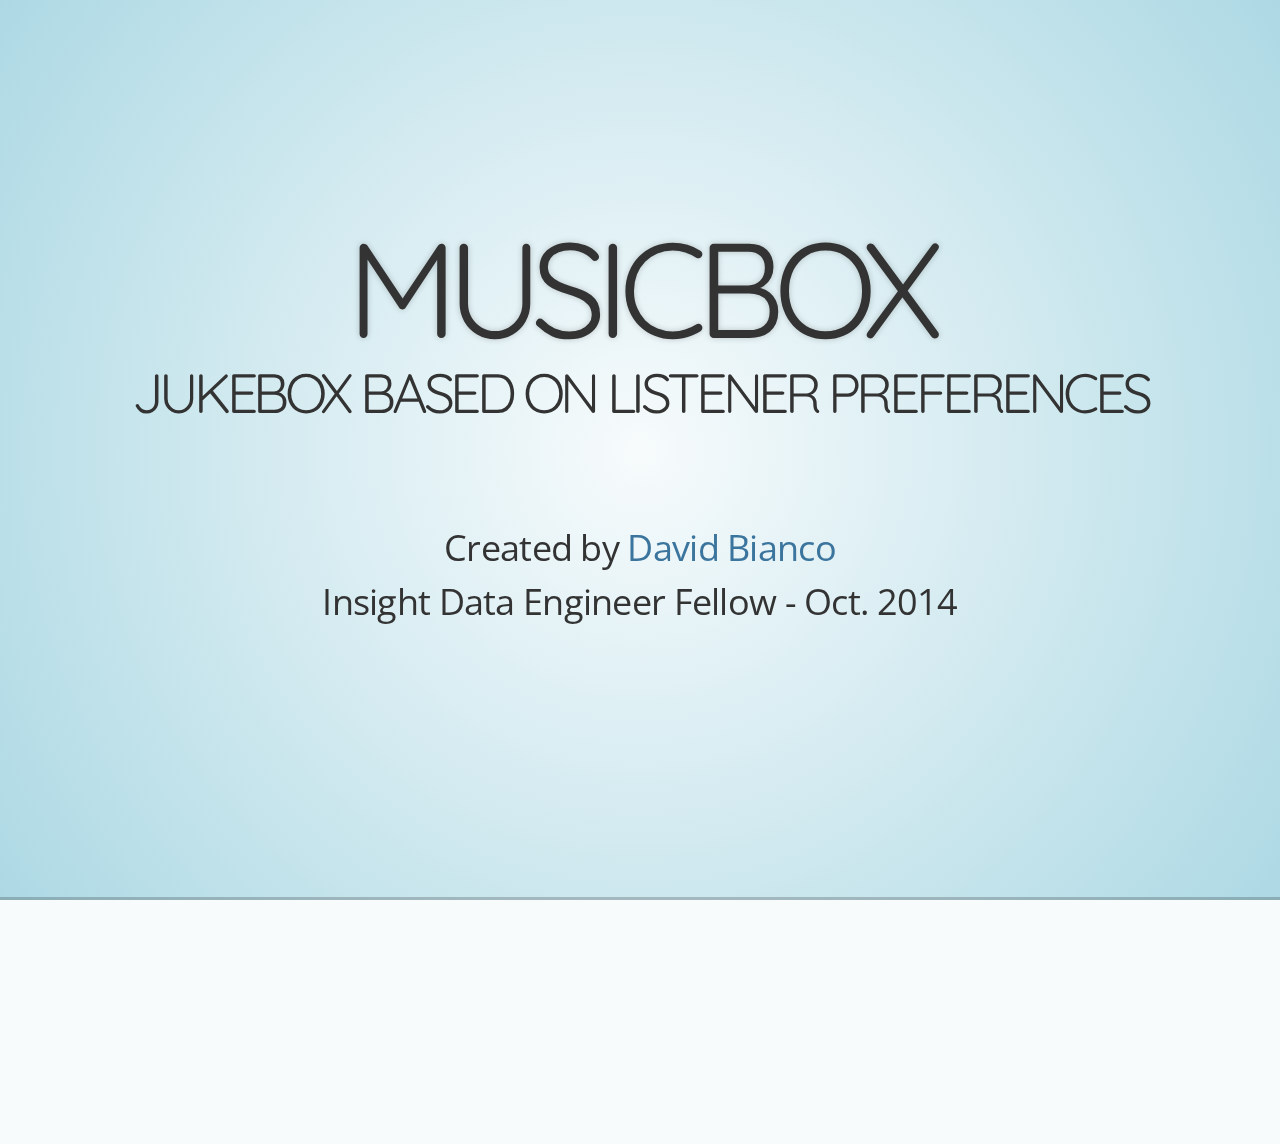
<file: WebServer/www/musicbox/slides/index.html>
<!doctype html>
<html lang="en">
	<head>
		<meta charset="utf-8">
		<title>MusicBox - Slides</title>
        <meta name="description" content="Presentation slides for MusicBox, my project at Insight Data Engineering">
		<meta name="author" content="David Bianco">
		<meta name="apple-mobile-web-app-capable" content="yes" />
		<meta name="apple-mobile-web-app-status-bar-style" content="black-translucent" />
		<meta name="viewport" content="width=device-width, initial-scale=1.0, maximum-scale=1.0, user-scalable=no">
		<link rel="stylesheet" href="css/reveal.css">
		<link rel="stylesheet" href="css/theme/default.css" id="theme">

		<!-- For syntax highlighting -->
		<link rel="stylesheet" href="lib/css/zenburn.css">

		<!-- If the query includes 'print-pdf', include the PDF print sheet -->
		<script>
			if( window.location.search.match( /print-pdf/gi ) ) {
				var link = document.createElement( 'link' );
				link.rel = 'stylesheet';
				link.type = 'text/css';
				link.href = 'css/print/pdf.css';
				document.getElementsByTagName( 'head' )[0].appendChild( link );
			}
		</script>

		<link rel="stylesheet" href="css/dbianco.css">

		<!--[if lt IE 9]>
		<script src="lib/js/html5shiv.js"></script>
		<![endif]-->
	</head>
	<body>
		<div class="reveal">
			<!-- Any section element inside of this container is displayed as a slide -->
			<div class="slides">

				<section id="title-slide">
					<h1>MusicBox</h1>
					<h3>Jukebox based on listener preferences</h3>
                    <br/><br/>
					<p> Created by <a href="http://davidbianco.net/about-me">David Bianco</a> </p>
                    <p> Insight Data Engineer Fellow - Oct. 2014</p>
				</section>

				<section id="concept">
                <h2>Challenge</h2>
                <p>Build an event log reporting tool at scale for hundreds of concurrent events for a music recommendation webapp</p>
                    <br/>
                    <br/>
                    <p>
                    <em>Query:</em>  Number of Plays, Number of Thumbs Up, Number of Thumbs Down, Number of Skips 
                    per Artist/Album over a specifed timeframe.  
                    </p>
                    <br/>
                    <br/>
                    <p>
                    <em>Timeframes:</em> Total, Yesterday, This Week, Last Week, 
                    This Month, Last Month, Last 12 Months, This Year
                    </p>
                    <p><a href="http://insight.davidbianco.net:8008/" target="_blank">Reports Demo</a></p>
				</section>

                <section id="demo" data-background="img/demo.jpg"></section> 

        <section id="data">
            <h2>Data</h2>
            <ul>
                <li><strong>Million Song Dataset</strong></li>
                <ul style="list-style-type:none"><li>1000000 rows, 280 GB, 20 attributes</li></ul>
                <li><strong>Existing Users</strong><small>*</small></li>
                <ul style="list-style-type:none"><li>10000 rows, {id,gender,zipcode,name,email}</li></ul>
                <li><strong>Archive Event Log</strong><small>*</small></li>
                <ul style="list-style-type:none"><li>85000 rows, 2-year event history for top 100 songs/artists</li></ul>
                <li><strong>Event Stream</strong><small>*</small>: login, search, play, thumbs up/dn, skip</li>
                <ul style="list-style-type:none"><li>scalable between num of users and num events per user</li></ul>
            </ul>
            <br/> <br/><medium><em><small>*</small>simulated</em></medium><br/> <br/> 
            <p>Medium volume, High velocity, Low variety</p>
            <!--
            <p style="text-align: left;"> Volume:&nbsp;&nbsp;&nbsp; ~400 GB </p>
            <p style="text-align: left;"> Velocity:&nbsp;&nbsp;&nbsp; Scale test: 1-1000 events/min </p>
            <p style="text-align: left;"> Variety:&nbsp; Potential to include external API (Songkick, 7digital) </p>
            -->
        </section>


        <section id="data-pipeline" data-background="img/insight_data_pipeline.png">
        </section>

        <section id="data-pipeline" data-background="img/insight_data_pipeline.png">
            <img src="img/ui.jpg"/>
        </section>

        <section id="data-produce" data-background="img/insight_data_pipeline.png">
            <pre><code data-trim>
@app.route("/event", methods=['POST','GET'])
def event():
    message = {'status': 'OK'}
    if request.method == 'POST':
        if 'userid' in session:
            uid = session['userid']
        else:
            uid = "guest"

        message['userid'] = uid

        message['event'] = request.form['event']
        message['songid'] = request.form['songid']
        message['seconds_at_click'] = request.form['clicktime']

        message['ip4'] = request.remote_addr
        message['timestamp'] = strftime("%Y-%m-%d %H:%M:%S", gmtime())

    event_json = json.dumps(message)
    producer.send_messages(kafka_topic, event_json)

    #return jsonify(event_message=event_json)
    return jsonify(**message)
            </code></pre>
        </section>

        <section id="data-json" data-background="img/insight_data_pipeline.png">
            <pre><code data-trim width="100%">
{
  "event": "tup",
  "ip4": "24.5.80.57",
  "seconds_at_click": "70.723921",
  "songid": "TR89384997KKJF8399KF",
  "status": "OK",
  "timestamp": "2014-10-14 06:05:51",
  "userid": "Guest_24.5.80.57"
}
            </code></pre>
        </section>

        <section id="data-collect" data-background="img/insight_data_pipeline.png">
            <pre><code data-trim>
####### ROW_KEY                    SONG_ID           DATE      PL  UP  DN  SK 
TREAYDQ128F147CC6C_20140510     TREAYDQ128F147CC6C 20140510    76  55  4   3
TREAYDQ128F147CC6C_20140511     TREAYDQ128F147CC6C 20140511    78  33  41  3
TREAYDQ128F147CC6C_20140512     TREAYDQ128F147CC6C 20140512    90  29  48  5
TREAYDQ128F147CC6C_20140513     TREAYDQ128F147CC6C 20140513    111 67  2   15
TREAYDQ128F147CC6C_20140514     TREAYDQ128F147CC6C 20140514    66  45  15  3
            </code></pre>
        </section>

        <section id="data-pipeline" data-background="img/insight_data_pipeline.png">
        </section>

        <section id="future">
            <h2>Future Plans</h2>
            <ul>
                <li>Optimizations</li>
                <ul>
                    <li>Clean, capitalized search-specific field</li>
                </ul>
                <li>Pipeline</li>
                <ul>
                    <li>Increase scale (number of users and events) until system breaks</li>
                    <li>Find and remove bottlenecks</li>
                </ul>
                <li>Increase Data Users</li>
                <ul>
                    <li>Marketers want to know who listens to what when and where</li>
                    <li>Listeners want a customized offline music discovery profile</li>
                </ul>
                <li>Interface</li>
                <ul>
                    <li>Incorporate Songkick API to list nearby concert dates</li>
                    <li>Incorporate 7digital API to stream 30-second sample clips</li>
                </ul>
            </ul>
        </section>

        <!-- <section id="about-me2" data-background="img/about-me-ss.jpg"> </section> -->

        <section id="about-me">
            <h2>David Bianco</h2>
            <div id="aboutme-topleft">
                <p><em>Work</em></p>
                <ul>
                    <li>GIS Consultant - Booz Allen Hamilton</li>
                    <li>Data Engineer/ETL - Esri</li>
                </ul>
                <br/>
                <br/>
                <p><em>Play</em></p>
                <ul>
                    <li>Avid cyclist - raced with PAA Cycling</li>
                    <li>Internet Radio DJ - BFF.fm</li>
                </ul>
            </div>
            <br />
            <div id="aboutme-topright">
                <img src="img/me-160x160.jpg" alt="my photo">
            </div>
            <p><a href="http://davidbianco.net/about-me">http://davidbianco.net/about-me</a></p>
        </section>

			</div>
		</div>

		<script src="lib/js/head.min.js"></script>
		<script src="js/reveal.min.js"></script>

		<script>
			// Full list of configuration options available here:
			// https://github.com/hakimel/reveal.js#configuration
			Reveal.initialize({
        controls: false,
				progress: true,
				history: false,
				center: true,

				theme: Reveal.getQueryHash().theme || 'sky', // available themes are in /css/theme
				transition: Reveal.getQueryHash().transition || 'fade', // default/cube/page/concave/zoom/linear/fade/none

				// Parallax scrolling
				// parallaxBackgroundImage: 'https://s3.amazonaws.com/hakim-static/reveal-js/reveal-parallax-1.jpg',
                // parallaxBackgroundSize: '2100px 900px',

                // The "normal" size of the presentation, aspect ratio will be preserved
                // when the presentation is scaled to fit different resolutions. Can be
                // specified using percentage units.
                width: 1200, //960,
                height: 700,

                // Factor of the display size that should remain empty around the content
                margin: 0.1,

                // Bounds for smallest/largest possible scale to apply to content
                minScale: 0.2,
                maxScale: 1.0,

        // Optional libraries used to extend on reveal.js
            dependencies: [
					{ src: 'lib/js/classList.js', condition: function() { return !document.body.classList; } },
					{ src: 'plugin/markdown/marked.js', condition: function() { return !!document.querySelector( '[data-markdown]' ); } },
					{ src: 'plugin/markdown/markdown.js', condition: function() { return !!document.querySelector( '[data-markdown]' ); } },
					{ src: 'plugin/highlight/highlight.js', async: true, callback: function() { hljs.initHighlightingOnLoad(); } },
					{ src: 'plugin/zoom-js/zoom.js', async: true, condition: function() { return !!document.body.classList; } },
					{ src: 'plugin/notes/notes.js', async: true, condition: function() { return !!document.body.classList; } }
				]
			});
		</script>
	</body>
</html>
</file>
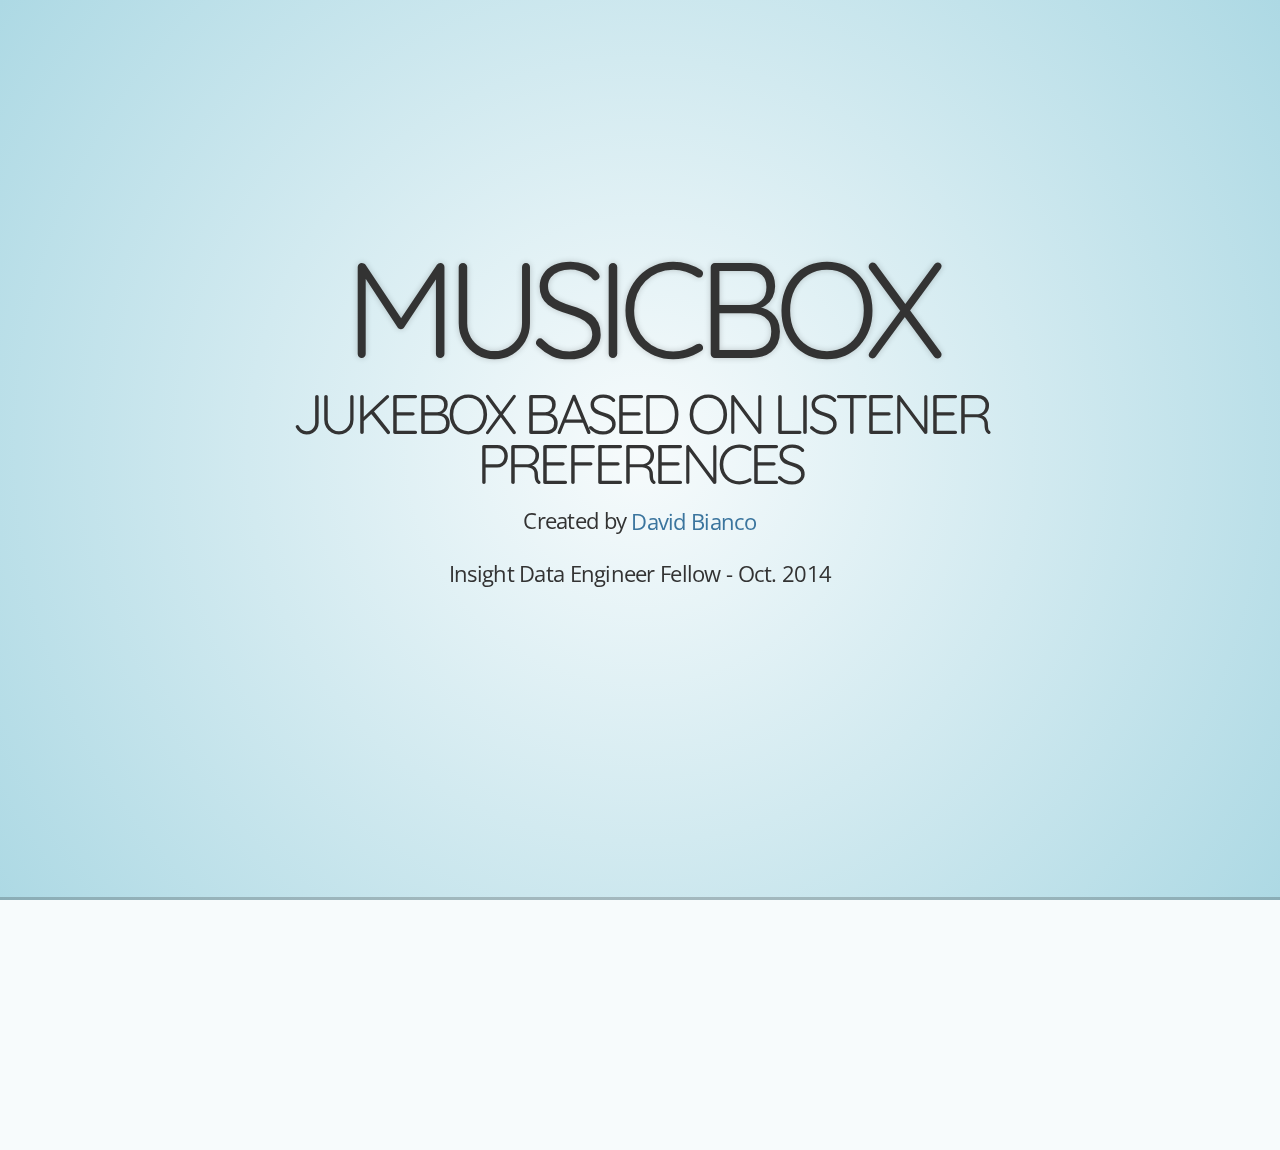
<file: WebServer/www/musicbox/slides/index.old.html>
<!doctype html>
<html lang="en">
	<head>
		<meta charset="utf-8">
		<title>MusicBox - Slides</title>
        <meta name="description" content="Presentation slides for MusicBox, my project at Insight Data Engineering">
		<meta name="author" content="David Bianco">
		<meta name="apple-mobile-web-app-capable" content="yes" />
		<meta name="apple-mobile-web-app-status-bar-style" content="black-translucent" />
		<meta name="viewport" content="width=device-width, initial-scale=1.0, maximum-scale=1.0, user-scalable=no">
		<link rel="stylesheet" href="css/reveal.css">
		<link rel="stylesheet" href="css/theme/default.css" id="theme">

		<!-- For syntax highlighting -->
		<link rel="stylesheet" href="lib/css/zenburn.css">

		<!-- If the query includes 'print-pdf', include the PDF print sheet -->
		<script>
			if( window.location.search.match( /print-pdf/gi ) ) {
				var link = document.createElement( 'link' );
				link.rel = 'stylesheet';
				link.type = 'text/css';
				link.href = 'css/print/pdf.css';
				document.getElementsByTagName( 'head' )[0].appendChild( link );
			}
		</script>

		<link rel="stylesheet" href="css/dbianco.css">

		<!--[if lt IE 9]>
		<script src="lib/js/html5shiv.js"></script>
		<![endif]-->
	</head>
	<body>
		<div class="reveal">
			<!-- Any section element inside of this container is displayed as a slide -->
			<div class="slides">

				<section id="title-slide">
					<h1>MusicBox</h1>
					<h3>Jukebox based on listener preferences</h3>
					<p> <small>Created by <a href="http://davidbianco.net/about-me">David Bianco</a> </small></p>
                    <p> <small>Insight Data Engineer Fellow - Oct. 2014</small> </p>
				</section>

				<section>
					<h2>Heads Up</h2>
					<p>
						reveal.js is a framework for easily creating beautiful presentations using HTML. You'll need a browser with
						support for CSS 3D transforms to see it in its full glory.
					</p>

					<aside class="notes">
						Oh hey, these are some notes. They'll be hidden in your presentation, but you can see them if you open the speaker notes window (hit 's' on your keyboard).
					</aside>
				</section>

        <section id="data">
            <h2>Data</h2>
            <ul>
                <li>Million Song Dataset</li>
                <li>Existing Users</li>
                <li>Archive Event Log</li>
                <li>Event Stream: login, search, play, thumbs up/dn, skip</li>
            </ul>
            <br/> <br/> <br/> <br/>
            <p style="text-align: left;"> Volume:&nbsp;&nbsp;&nbsp; TBD. ~400 GB </p>
            <p style="text-align: left;"> Velocity:&nbsp;&nbsp;&nbsp; Scale test: 1-1000 events/min </p>
            <p style="text-align: left;"> Variety:&nbsp;&nbsp; Potential to inlcude external API (Songkick, 7digital) </p>
        </section>

        <section id="data-pipeline">
        <h2>Data Pipeline</h2>
            <img src="data-pipeline-2509.jpg" alt="Data-Pipeline">
        </section>

                <section id="demo">
                    <h2>Demo</h2>
                    <p><a href="http://insight.davidbianco.net/" target="_blank">UI Demo</a></p>
                    <p><a href="http://insight.davidbianco.net:8008/" target="_blank">Reports Demo</a></p>
                </section>

                <section id="about-me">
                    <h2>About Me</h2>
                    <div id="aboutme-topleft">
                        <ul>
                            <li>GIS Consultant - Booz Allen Hamilton</li>
                            <li>Avid cyclist - raced with PAA Cycling</li>
                            <li>Internet Radio DJ - BFF.fm</li>
                        </ul>
                    </div>
                    <div id="aboutme-topright">
                        <img src="me-160x160.jpg" alt="my photo">
                    </div>
                    <p><a href="http://davidbianco.net/about-me">http://davidbianco.net/about-me</a></p>
                </section>

				<section>
					<h2>Pretty Code</h2>
					<pre><code data-trim contenteditable>
from flask import Flask, render_template, url_for, redirect, request, flash, session, jsonify
import happybase
import json


DEBUG = True
SECRET_KEY = 'fjl34f4984fkl43#(p'
SERVER_NAME = 'example.org'

app = Flask(__name__)

#from models import db
#db.init_app(app)

#from flask_mail import Mail
#mail = Mail(app)

#if not app.debug:
    #import logging
    #from logging.handlers import SMTPHandler
    #'Wedding Website ERROR',
    #mail_handler.setLevel(logging.WARNING)
    ##app.logger.addHandler(mail_handler)

					</code></pre>
					<p>Courtesy of <a href="http://softwaremaniacs.org/soft/highlight/en/description/">highlight.js</a>.</p>
				</section>
                <section>
                <p>This is <pre><code>inline code</code></pre></p>
                <pre><code data-trim>
This is
not inline
code but it does 
have data-trim
                </code></pre>
                <pre><code contenteditable>
This code
should be editable
but without data-trim
                </code></pre>
                <pre><code data-trim contenteditable>
Will this give me 
the black box
I desire?
It has data-trim and editable
                </code></pre>
                </section>

				<section>
					<h2>Export to PDF</h2>
					<p>Presentations can be <a href="https://github.com/hakimel/reveal.js#pdf-export">exported to PDF</a>, below is an example that's been uploaded to SlideShare.</p>
					<iframe id="slideshare" src="http://www.slideshare.net/slideshow/embed_code/13872948" width="455" height="356" style="margin:0;overflow:hidden;border:1px solid #CCC;border-width:1px 1px 0;margin-bottom:5px" allowfullscreen> </iframe>
					<script>
						document.getElementById('slideshare').attributeName = 'allowfullscreen';
					</script>
				</section>

			</div>
		</div>

		<script src="lib/js/head.min.js"></script>
		<script src="js/reveal.min.js"></script>

		<script>
			// Full list of configuration options available here:
			// https://github.com/hakimel/reveal.js#configuration
			Reveal.initialize({
                controls: false,
				progress: true,
				history: false,
				center: true,

				theme: Reveal.getQueryHash().theme || 'sky', // available themes are in /css/theme
				transition: Reveal.getQueryHash().transition || 'fade', // default/cube/page/concave/zoom/linear/fade/none

				// Parallax scrolling
				// parallaxBackgroundImage: 'https://s3.amazonaws.com/hakim-static/reveal-js/reveal-parallax-1.jpg',
				// parallaxBackgroundSize: '2100px 900px',

				// Optional libraries used to extend on reveal.js
				dependencies: [
					{ src: 'lib/js/classList.js', condition: function() { return !document.body.classList; } },
					{ src: 'plugin/markdown/marked.js', condition: function() { return !!document.querySelector( '[data-markdown]' ); } },
					{ src: 'plugin/markdown/markdown.js', condition: function() { return !!document.querySelector( '[data-markdown]' ); } },
					{ src: 'plugin/highlight/highlight.js', async: true, callback: function() { hljs.initHighlightingOnLoad(); } },
					{ src: 'plugin/zoom-js/zoom.js', async: true, condition: function() { return !!document.body.classList; } },
					{ src: 'plugin/notes/notes.js', async: true, condition: function() { return !!document.body.classList; } }
				]
			});
		</script>
	</body>
</html>
</file>
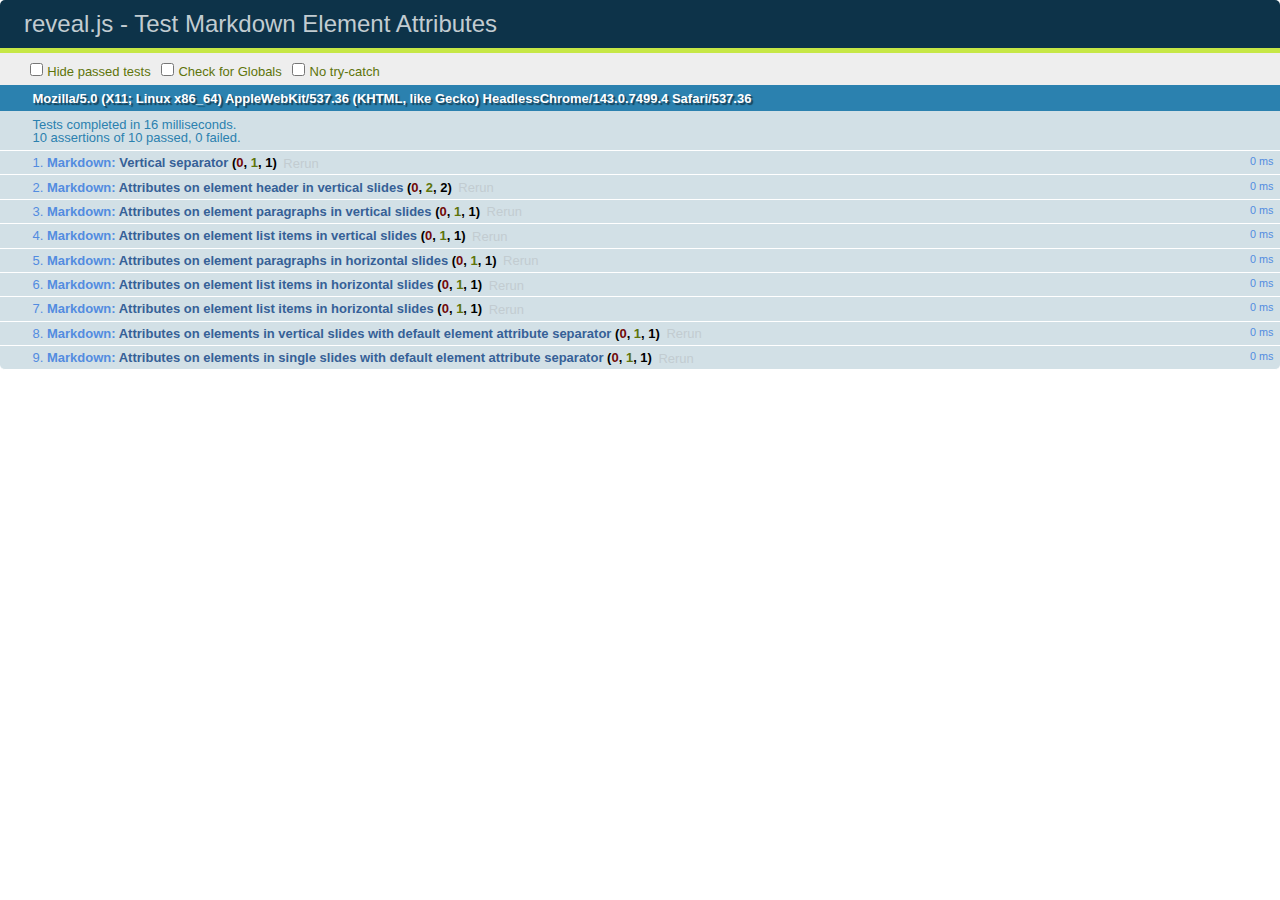
<file: WebServer/www/musicbox/slides/test/test-markdown-element-attributes.html>
<!doctype html>
<html lang="en">

	<head>
		<meta charset="utf-8">

		<title>reveal.js - Test Markdown Element Attributes</title>

		<link rel="stylesheet" href="../css/reveal.min.css">
		<link rel="stylesheet" href="qunit-1.12.0.css">
	</head>

	<body style="overflow: auto;">

		<div id="qunit"></div>
		<div id="qunit-fixture"></div>

		<div class="reveal" style="display: none;">

			<div class="slides">

				<!-- <section data-markdown="example.md" data-separator="^\n\n\n" data-vertical="^\n\n"></section> -->

				<!-- Slides are separated by newline + three dashes + newline, vertical slides identical but two dashes -->
				<section data-markdown data-separator="^\n---\n$" data-vertical="^\n--\n$" data-element-attributes="{_\s*?([^}]+?)}">>
					<script type="text/template">
						## Slide 1.1
						<!-- {_class="fragment fade-out" data-fragment-index="1"} -->

						--

						## Slide 1.2
						<!-- {_class="fragment shrink"} -->

						Paragraph 1
						<!-- {_class="fragment grow"} -->

						Paragraph 2
						<!-- {_class="fragment grow"} -->

						- list item 1 <!-- {_class="fragment roll-in"} -->
						- list item 2 <!-- {_class="fragment roll-in"} -->
						- list item 3 <!-- {_class="fragment roll-in"} -->


						---

						## Slide 2


						Paragraph 1.2  
						multi-line <!-- {_class="fragment highlight-red"} -->

						Paragraph 2.2 <!-- {_class="fragment highlight-red"} -->

						Paragraph 2.3 <!-- {_class="fragment highlight-red"} -->

						Paragraph 2.4 <!-- {_class="fragment highlight-red"} -->

						- list item 1 <!-- {_class="fragment highlight-green"} -->
						- list item 2<!-- {_class="fragment highlight-green"} -->
						- list item 3<!-- {_class="fragment highlight-green"} -->
						- list item 4
						<!-- {_class="fragment highlight-green"} -->
						- list item 5<!-- {_class="fragment highlight-green"} -->

						Test

						![Example Picture](examples/assets/image2.png)
						<!-- {_class="reveal stretch"} -->

					</script>
				</section>



				<section 	data-markdown data-separator="^\n\n\n"
									data-vertical="^\n\n"
									data-notes="^Note:"
									data-charset="utf-8">
					<script type="text/template">
						# Test attributes in Markdown with default separator
						## Slide 1 Def <!-- .element: class="fragment highlight-red" data-fragment-index="1" -->


						## Slide 2 Def
						<!-- .element: class="fragment highlight-red" -->

					</script>
				</section>

				<section data-markdown>
				  <script type="text/template">
					## Hello world
					A paragraph
					<!-- .element: class="fragment highlight-blue" -->
				  </script>
				</section>

				<section data-markdown>
				  <script type="text/template">
					## Hello world

					Multiple  
					Line
					<!-- .element: class="fragment highlight-blue" -->
				  </script>
				</section>

				<section data-markdown>
				  <script type="text/template">
					## Hello world

					Test<!-- .element: class="fragment highlight-blue" -->

					More Test
				  </script>
				</section>


			</div>

		</div>

		<script src="../lib/js/head.min.js"></script>
		<script src="../js/reveal.min.js"></script>
		<script src="../plugin/markdown/marked.js"></script>
		<script src="../plugin/markdown/markdown.js"></script>
		<script src="qunit-1.12.0.js"></script>

		<script src="test-markdown-element-attributes.js"></script>

	</body>
</html>
</file>
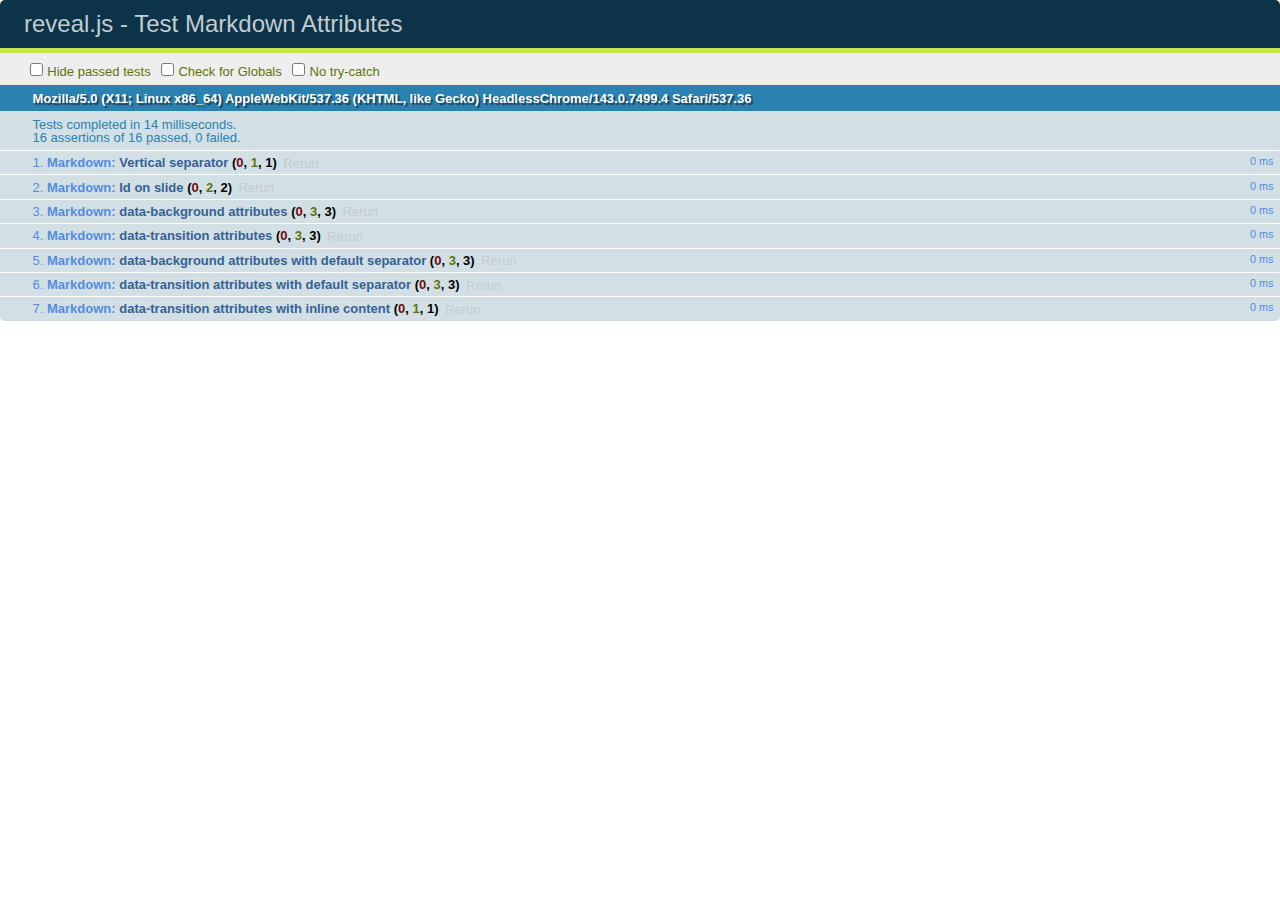
<file: WebServer/www/musicbox/slides/test/test-markdown-slide-attributes.html>
<!doctype html>
<html lang="en">

	<head>
		<meta charset="utf-8">

		<title>reveal.js - Test Markdown Attributes</title>

		<link rel="stylesheet" href="../css/reveal.min.css">
		<link rel="stylesheet" href="qunit-1.12.0.css">
	</head>

	<body style="overflow: auto;">

		<div id="qunit"></div>
		<div id="qunit-fixture"></div>

		<div class="reveal" style="display: none;">

			<div class="slides">

				<!-- <section data-markdown="example.md" data-separator="^\n\n\n" data-vertical="^\n\n"></section> -->

				<!-- Slides are separated by three lines, vertical slides by two lines, attributes are one any line starting with (spaces and) two dashes -->
				<section 	data-markdown data-separator="^\n\n\n"
									data-vertical="^\n\n"
									data-notes="^Note:"
									data-attributes="--\s(.*?)$"
									data-charset="utf-8">
					<script type="text/template">
						# Test attributes in Markdown
						## Slide 1



						## Slide 2
						<!-- -- id="slide2" data-transition="zoom" data-background="#A0C66B" -->


						## Slide 2.1
						<!-- -- data-background="#ff0000" data-transition="fade" -->


						## Slide 2.2
						[Link to Slide2](#/slide2)



						## Slide 3
						<!-- -- data-transition="zoom" data-background="#C6916B" -->



						## Slide 4
					</script>
				</section>

				<section 	data-markdown data-separator="^\n\n\n"
									data-vertical="^\n\n"
									data-notes="^Note:"
									data-charset="utf-8">
					<script type="text/template">
						# Test attributes in Markdown with default separator
						## Slide 1 Def



						## Slide 2 Def
						<!-- .slide: id="slide2def" data-transition="concave" data-background="#A7C66B" -->


						## Slide 2.1 Def
						<!-- .slide: data-background="#f70000" data-transition="page" -->


						## Slide 2.2 Def
						[Link to Slide2](#/slide2def)



						## Slide 3 Def
						<!-- .slide: data-transition="concave" data-background="#C7916B" -->



						## Slide 4
					</script>
				</section>

				<section data-markdown>
					<script type="text/template">
						<!-- .slide: data-background="#ff0000" -->
						## Hello world
					</script>
				</section>

				<section data-markdown>
					<script type="text/template">
						## Hello world
						<!-- .slide: data-background="#ff0000" -->
					</script>
				</section>

				<section data-markdown>
					<script type="text/template">
						## Hello world

						Test
						<!-- .slide: data-background="#ff0000" -->

						More Test
					</script>
				</section>

			</div>

		</div>

		<script src="../lib/js/head.min.js"></script>
		<script src="../js/reveal.min.js"></script>
		<script src="../plugin/markdown/marked.js"></script>
		<script src="../plugin/markdown/markdown.js"></script>
		<script src="qunit-1.12.0.js"></script>

		<script src="test-markdown-slide-attributes.js"></script>

	</body>
</html>
</file>
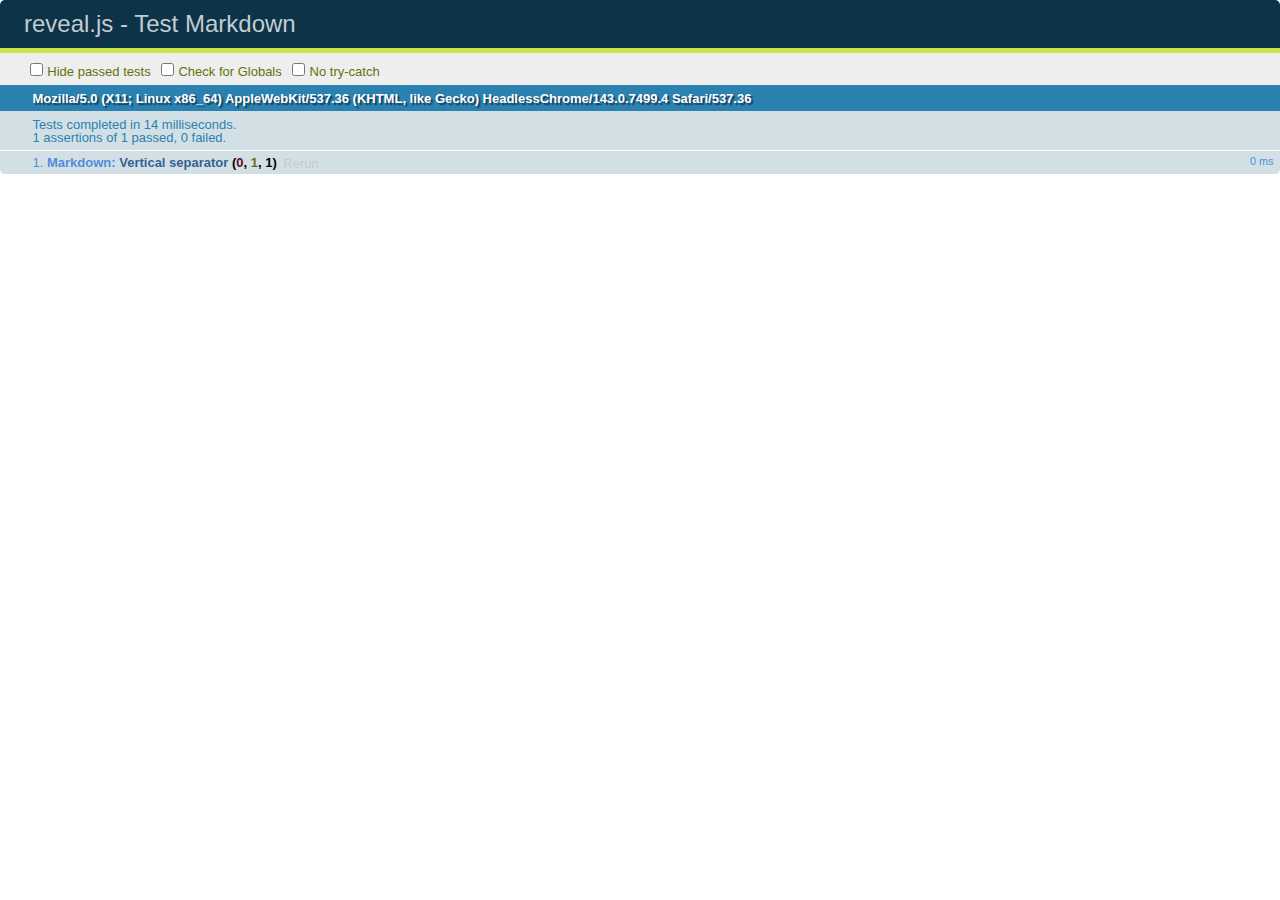
<file: WebServer/www/musicbox/slides/test/test-markdown.html>
<!doctype html>
<html lang="en">

	<head>
		<meta charset="utf-8">

		<title>reveal.js - Test Markdown</title>

		<link rel="stylesheet" href="../css/reveal.min.css">
		<link rel="stylesheet" href="qunit-1.12.0.css">
	</head>

	<body style="overflow: auto;">

		<div id="qunit"></div>
  		<div id="qunit-fixture"></div>

		<div class="reveal" style="display: none;">

			<div class="slides">

				<!-- <section data-markdown="example.md" data-separator="^\n\n\n" data-vertical="^\n\n"></section> -->

				<!-- Slides are separated by newline + three dashes + newline, vertical slides identical but two dashes -->
				<section data-markdown data-separator="^\n---\n$" data-vertical="^\n--\n$">
					<script type="text/template">
						## Slide 1.1

						--

						## Slide 1.2

						---

						## Slide 2
					</script>
				</section>

			</div>

		</div>

		<script src="../lib/js/head.min.js"></script>
		<script src="../js/reveal.min.js"></script>
		<script src="../plugin/markdown/marked.js"></script>
		<script src="../plugin/markdown/markdown.js"></script>
		<script src="qunit-1.12.0.js"></script>

		<script src="test-markdown.js"></script>

	</body>
</html>
</file>
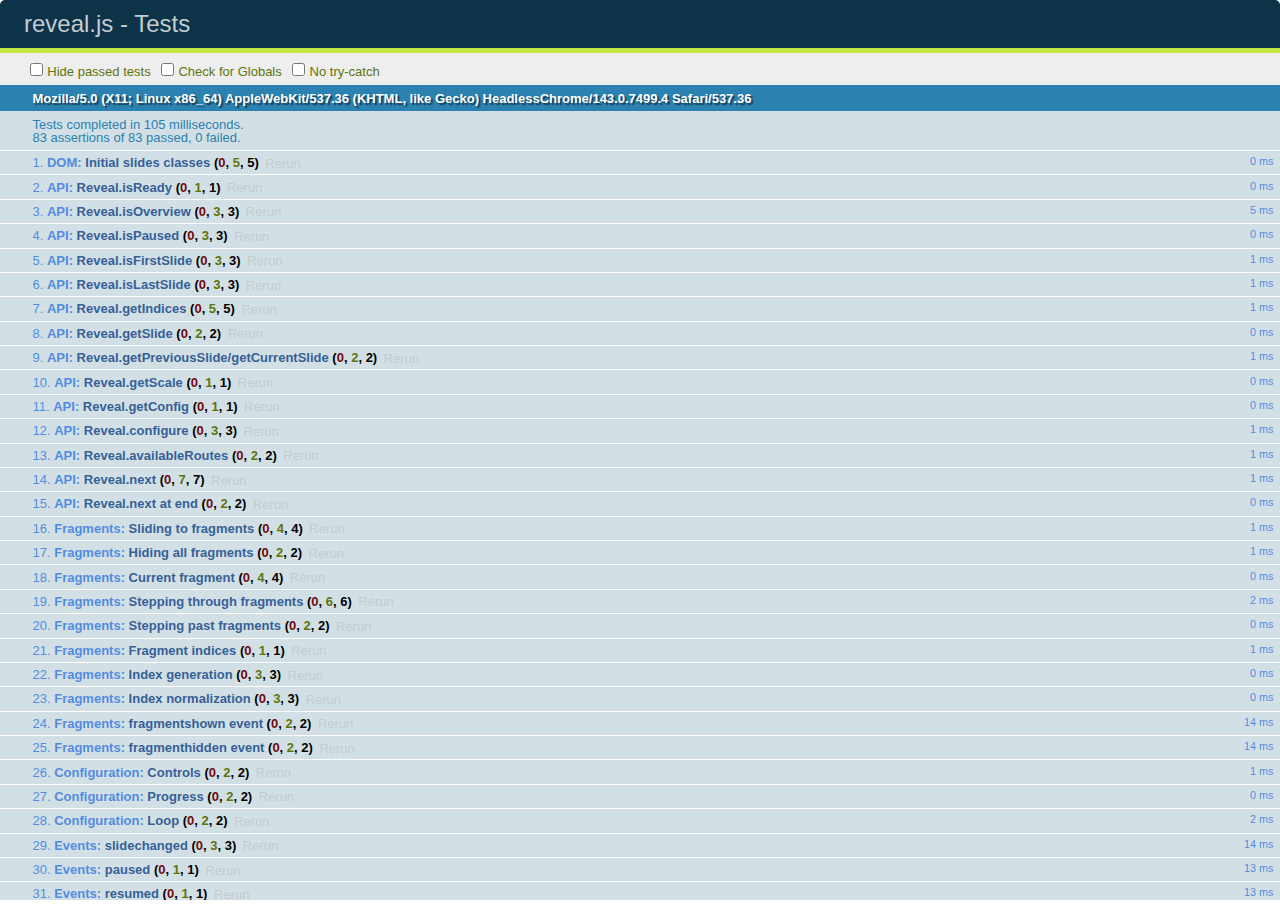
<file: WebServer/www/musicbox/slides/test/test.html>
<!doctype html>
<html lang="en">

	<head>
		<meta charset="utf-8">

		<title>reveal.js - Tests</title>

		<link rel="stylesheet" href="../css/reveal.min.css">
		<link rel="stylesheet" href="qunit-1.12.0.css">
	</head>

	<body style="overflow: auto;">

		<div id="qunit"></div>
  		<div id="qunit-fixture"></div>

		<div class="reveal" style="display: none;">

			<div class="slides">

				<section>
					<h1>1</h1>
				</section>

				<section>
					<section>
						<h1>2.1</h1>
					</section>
					<section>
						<h1>2.2</h1>
					</section>
					<section>
						<h1>2.3</h1>
					</section>
				</section>

				<section id="fragment-slides">
					<section>
						<h1>3.1</h1>
						<ul>
							<li class="fragment">4.1</li>
							<li class="fragment">4.2</li>
							<li class="fragment">4.3</li>
						</ul>
					</section>

					<section>
						<h1>3.2</h1>
						<ul>
							<li class="fragment" data-fragment-index="0">4.1</li>
							<li class="fragment" data-fragment-index="0">4.2</li>
						</ul>
					</section>

					<section>
						<h1>3.3</h1>
						<ul>
							<li class="fragment" data-fragment-index="1">3.3.1</li>
							<li class="fragment" data-fragment-index="4">3.3.2</li>
							<li class="fragment" data-fragment-index="4">3.3.3</li>
						</ul>
					</section>
				</section>

				<section>
					<h1>4</h1>
				</section>

			</div>

		</div>

		<script src="../lib/js/head.min.js"></script>
		<script src="../js/reveal.min.js"></script>
		<script src="qunit-1.12.0.js"></script>

		<script src="test.js"></script>

	</body>
</html>
</file>
<file: WebServer/www/musicbox/slides/css/reveal.css>
@charset "UTF-8";

/*!
 * reveal.js
 * http://lab.hakim.se/reveal-js
 * MIT licensed
 *
 * Copyright (C) 2014 Hakim El Hattab, http://hakim.se
 */


/*********************************************
 * RESET STYLES
 *********************************************/

html, body, .reveal div, .reveal span, .reveal applet, .reveal object, .reveal iframe,
.reveal h1, .reveal h2, .reveal h3, .reveal h4, .reveal h5, .reveal h6, .reveal p, .reveal blockquote, .reveal pre,
.reveal a, .reveal abbr, .reveal acronym, .reveal address, .reveal big, .reveal cite, .reveal code,
.reveal del, .reveal dfn, .reveal em, .reveal img, .reveal ins, .reveal kbd, .reveal q, .reveal s, .reveal samp,
.reveal small, .reveal strike, .reveal strong, .reveal sub, .reveal sup, .reveal tt, .reveal var,
.reveal b, .reveal u, .reveal i, .reveal center,
.reveal dl, .reveal dt, .reveal dd, .reveal ol, .reveal ul, .reveal li,
.reveal fieldset, .reveal form, .reveal label, .reveal legend,
.reveal table, .reveal caption, .reveal tbody, .reveal tfoot, .reveal thead, .reveal tr, .reveal th, .reveal td,
.reveal article, .reveal aside, .reveal canvas, .reveal details, .reveal embed,
.reveal figure, .reveal figcaption, .reveal footer, .reveal header, .reveal hgroup,
.reveal menu, .reveal nav, .reveal output, .reveal ruby, .reveal section, .reveal summary,
.reveal time, .reveal mark, .reveal audio, video {
	margin: 0;
	padding: 0;
	border: 0;
	font-size: 100%;
	font: inherit;
	vertical-align: baseline;
}

.reveal article, .reveal aside, .reveal details, .reveal figcaption, .reveal figure,
.reveal footer, .reveal header, .reveal hgroup, .reveal menu, .reveal nav, .reveal section {
	display: block;
}


/*********************************************
 * GLOBAL STYLES
 *********************************************/

html,
body {
	width: 100%;
	height: 100%;
	overflow: hidden;
}

body {
	position: relative;
	line-height: 1;
}

::selection {
	background: #FF5E99;
	color: #fff;
	text-shadow: none;
}


/*********************************************
 * HEADERS
 *********************************************/

.reveal h1,
.reveal h2,
.reveal h3,
.reveal h4,
.reveal h5,
.reveal h6 {
	-webkit-hyphens: auto;
	   -moz-hyphens: auto;
	        hyphens: auto;

	word-wrap: break-word;
	line-height: 1;
}

.reveal h1 { font-size: 3.77em; }
.reveal h2 { font-size: 2.11em;	}
.reveal h3 { font-size: 1.55em;	}
.reveal h4 { font-size: 1em;	}


/*********************************************
 * VIEW FRAGMENTS
 *********************************************/

.reveal .slides section .fragment {
	opacity: 0;

	-webkit-transition: all .2s ease;
	   -moz-transition: all .2s ease;
	    -ms-transition: all .2s ease;
	     -o-transition: all .2s ease;
	        transition: all .2s ease;
}
	.reveal .slides section .fragment.visible {
		opacity: 1;
	}

.reveal .slides section .fragment.grow {
	opacity: 1;
}
	.reveal .slides section .fragment.grow.visible {
		-webkit-transform: scale( 1.3 );
		   -moz-transform: scale( 1.3 );
		    -ms-transform: scale( 1.3 );
		     -o-transform: scale( 1.3 );
		        transform: scale( 1.3 );
	}

.reveal .slides section .fragment.shrink {
	opacity: 1;
}
	.reveal .slides section .fragment.shrink.visible {
		-webkit-transform: scale( 0.7 );
		   -moz-transform: scale( 0.7 );
		    -ms-transform: scale( 0.7 );
		     -o-transform: scale( 0.7 );
		        transform: scale( 0.7 );
	}

.reveal .slides section .fragment.zoom-in {
	opacity: 0;

	-webkit-transform: scale( 0.1 );
	   -moz-transform: scale( 0.1 );
	    -ms-transform: scale( 0.1 );
	     -o-transform: scale( 0.1 );
	        transform: scale( 0.1 );
}

	.reveal .slides section .fragment.zoom-in.visible {
		opacity: 1;

		-webkit-transform: scale( 1 );
		   -moz-transform: scale( 1 );
		    -ms-transform: scale( 1 );
		     -o-transform: scale( 1 );
		        transform: scale( 1 );
	}

.reveal .slides section .fragment.roll-in {
	opacity: 0;

	-webkit-transform: rotateX( 90deg );
	   -moz-transform: rotateX( 90deg );
	    -ms-transform: rotateX( 90deg );
	     -o-transform: rotateX( 90deg );
	        transform: rotateX( 90deg );
}
	.reveal .slides section .fragment.roll-in.visible {
		opacity: 1;

		-webkit-transform: rotateX( 0 );
		   -moz-transform: rotateX( 0 );
		    -ms-transform: rotateX( 0 );
		     -o-transform: rotateX( 0 );
		        transform: rotateX( 0 );
	}

.reveal .slides section .fragment.fade-out {
	opacity: 1;
}
	.reveal .slides section .fragment.fade-out.visible {
		opacity: 0;
	}

.reveal .slides section .fragment.semi-fade-out {
	opacity: 1;
}
	.reveal .slides section .fragment.semi-fade-out.visible {
		opacity: 0.5;
	}

.reveal .slides section .fragment.current-visible {
	opacity:0;
}

.reveal .slides section .fragment.current-visible.current-fragment {
	opacity:1;
}

.reveal .slides section .fragment.highlight-red,
.reveal .slides section .fragment.highlight-current-red,
.reveal .slides section .fragment.highlight-green,
.reveal .slides section .fragment.highlight-current-green,
.reveal .slides section .fragment.highlight-blue,
.reveal .slides section .fragment.highlight-current-blue {
	opacity: 1;
}
	.reveal .slides section .fragment.highlight-red.visible {
		color: #ff2c2d
	}
	.reveal .slides section .fragment.highlight-green.visible {
		color: #17ff2e;
	}
	.reveal .slides section .fragment.highlight-blue.visible {
		color: #1b91ff;
	}

.reveal .slides section .fragment.highlight-current-red.current-fragment {
	color: #ff2c2d
}
.reveal .slides section .fragment.highlight-current-green.current-fragment {
	color: #17ff2e;
}
.reveal .slides section .fragment.highlight-current-blue.current-fragment {
	color: #1b91ff;
}


/*********************************************
 * DEFAULT ELEMENT STYLES
 *********************************************/

/* Fixes issue in Chrome where italic fonts did not appear when printing to PDF */
.reveal:after {
  content: '';
  font-style: italic;
}

.reveal iframe {
	z-index: 1;
}

/* Ensure certain elements are never larger than the slide itself */
.reveal img,
.reveal video,
.reveal iframe {
	max-width: 95%;
	max-height: 95%;
}

/** Prevents layering issues in certain browser/transition combinations */
.reveal a {
	position: relative;
}

.reveal strong,
.reveal b {
	font-weight: bold;
}

.reveal em,
.reveal i {
	font-style: italic;
}

.reveal ol,
.reveal ul {
	display: inline-block;

	text-align: left;
	margin: 0 0 0 1em;
}

.reveal ol {
	list-style-type: decimal;
}

.reveal ul {
	list-style-type: disc;
}

.reveal ul ul {
	list-style-type: square;
}

.reveal ul ul ul {
	list-style-type: circle;
}

.reveal ul ul,
.reveal ul ol,
.reveal ol ol,
.reveal ol ul {
	display: block;
	margin-left: 40px;
}

.reveal p {
	margin-bottom: 10px;
	line-height: 1.2em;
}

.reveal q,
.reveal blockquote {
	quotes: none;
}

.reveal blockquote {
	display: block;
	position: relative;
	width: 70%;
	margin: 5px auto;
	padding: 5px;

	font-style: italic;
	background: rgba(255, 255, 255, 0.05);
	box-shadow: 0px 0px 2px rgba(0,0,0,0.2);
}
	.reveal blockquote p:first-child,
	.reveal blockquote p:last-child {
		display: inline-block;
	}

.reveal q {
	font-style: italic;
}

.reveal pre {
	display: block;
	position: relative;
	width: 90%;
	margin: 15px auto;

	text-align: left;
	font-size: 0.55em;
	font-family: monospace;
	line-height: 1.2em;

	word-wrap: break-word;

	box-shadow: 0px 0px 6px rgba(0,0,0,0.3);
}
.reveal code {
	font-family: monospace;
}
.reveal pre code {
	padding: 5px;
	overflow: auto;
	max-height: 400px;
	word-wrap: normal;
}
.reveal pre.stretch code {
	height: 100%;
	max-height: 100%;

	-webkit-box-sizing: border-box;
	   -moz-box-sizing: border-box;
	        box-sizing: border-box;
}

.reveal table th,
.reveal table td {
	text-align: left;
	padding-right: .3em;
}

.reveal table th {
	font-weight: bold;
}

.reveal sup {
	vertical-align: super;
}
.reveal sub {
	vertical-align: sub;
}

.reveal small {
	display: inline-block;
	font-size: 0.6em;
	line-height: 1.2em;
	vertical-align: top;
}

.reveal small * {
	vertical-align: top;
}

.reveal .stretch {
	max-width: none;
	max-height: none;
}


/*********************************************
 * CONTROLS
 *********************************************/

.reveal .controls {
	display: none;
	position: fixed;
	width: 110px;
	height: 110px;
	z-index: 30;
	right: 10px;
	bottom: 10px;
}

.reveal .controls div {
	position: absolute;
	opacity: 0.05;
	width: 0;
	height: 0;
	border: 12px solid transparent;

	-moz-transform: scale(.9999);

	-webkit-transition: all 0.2s ease;
	   -moz-transition: all 0.2s ease;
	    -ms-transition: all 0.2s ease;
	     -o-transition: all 0.2s ease;
	        transition: all 0.2s ease;
}

.reveal .controls div.enabled {
	opacity: 0.7;
	cursor: pointer;
}

.reveal .controls div.enabled:active {
	margin-top: 1px;
}

	.reveal .controls div.navigate-left {
		top: 42px;

		border-right-width: 22px;
		border-right-color: #eee;
	}
		.reveal .controls div.navigate-left.fragmented {
			opacity: 0.3;
		}

	.reveal .controls div.navigate-right {
		left: 74px;
		top: 42px;

		border-left-width: 22px;
		border-left-color: #eee;
	}
		.reveal .controls div.navigate-right.fragmented {
			opacity: 0.3;
		}

	.reveal .controls div.navigate-up {
		left: 42px;

		border-bottom-width: 22px;
		border-bottom-color: #eee;
	}
		.reveal .controls div.navigate-up.fragmented {
			opacity: 0.3;
		}

	.reveal .controls div.navigate-down {
		left: 42px;
		top: 74px;

		border-top-width: 22px;
		border-top-color: #eee;
	}
		.reveal .controls div.navigate-down.fragmented {
			opacity: 0.3;
		}


/*********************************************
 * PROGRESS BAR
 *********************************************/

.reveal .progress {
	position: fixed;
	display: none;
	height: 3px;
	width: 100%;
	bottom: 0;
	left: 0;
	z-index: 10;
}
	.reveal .progress:after {
		content: '';
		display: 'block';
		position: absolute;
		height: 20px;
		width: 100%;
		top: -20px;
	}
	.reveal .progress span {
		display: block;
		height: 100%;
		width: 0px;

		-webkit-transition: width 800ms cubic-bezier(0.260, 0.860, 0.440, 0.985);
		   -moz-transition: width 800ms cubic-bezier(0.260, 0.860, 0.440, 0.985);
		    -ms-transition: width 800ms cubic-bezier(0.260, 0.860, 0.440, 0.985);
		     -o-transition: width 800ms cubic-bezier(0.260, 0.860, 0.440, 0.985);
		        transition: width 800ms cubic-bezier(0.260, 0.860, 0.440, 0.985);
	}

/*********************************************
 * SLIDE NUMBER
 *********************************************/

.reveal .slide-number {
	position: fixed;
	display: block;
	right: 15px;
	bottom: 15px;
	opacity: 0.5;
	z-index: 31;
	font-size: 12px;
}

/*********************************************
 * SLIDES
 *********************************************/

.reveal {
	position: relative;
	width: 100%;
	height: 100%;

	-ms-touch-action: none;
}

.reveal .slides {
	position: absolute;
	width: 100%;
	height: 100%;
	left: 50%;
	top: 50%;

	overflow: visible;
	z-index: 1;
	text-align: center;

	-webkit-transition: -webkit-perspective .4s ease;
	   -moz-transition: -moz-perspective .4s ease;
	    -ms-transition: -ms-perspective .4s ease;
	     -o-transition: -o-perspective .4s ease;
	        transition: perspective .4s ease;

	-webkit-perspective: 600px;
	   -moz-perspective: 600px;
	    -ms-perspective: 600px;
	        perspective: 600px;

	-webkit-perspective-origin: 0px -100px;
	   -moz-perspective-origin: 0px -100px;
	    -ms-perspective-origin: 0px -100px;
	        perspective-origin: 0px -100px;
}

.reveal .slides>section {
	-ms-perspective: 600px;
}

.reveal .slides>section,
.reveal .slides>section>section {
	display: none;
	position: absolute;
	width: 100%;
	padding: 20px 0px;

	z-index: 10;
	line-height: 1.2em;
	font-weight: inherit;

	-webkit-transform-style: preserve-3d;
	   -moz-transform-style: preserve-3d;
	    -ms-transform-style: preserve-3d;
	        transform-style: preserve-3d;

	-webkit-transition: -webkit-transform-origin 800ms cubic-bezier(0.260, 0.860, 0.440, 0.985),
						-webkit-transform 800ms cubic-bezier(0.260, 0.860, 0.440, 0.985),
						visibility 800ms cubic-bezier(0.260, 0.860, 0.440, 0.985),
						opacity 800ms cubic-bezier(0.260, 0.860, 0.440, 0.985);
	   -moz-transition: -moz-transform-origin 800ms cubic-bezier(0.260, 0.860, 0.440, 0.985),
						-moz-transform 800ms cubic-bezier(0.260, 0.860, 0.440, 0.985),
						visibility 800ms cubic-bezier(0.260, 0.860, 0.440, 0.985),
						opacity 800ms cubic-bezier(0.260, 0.860, 0.440, 0.985);
	    -ms-transition: -ms-transform-origin 800ms cubic-bezier(0.260, 0.860, 0.440, 0.985),
						-ms-transform 800ms cubic-bezier(0.260, 0.860, 0.440, 0.985),
						visibility 800ms cubic-bezier(0.260, 0.860, 0.440, 0.985),
						opacity 800ms cubic-bezier(0.260, 0.860, 0.440, 0.985);
	     -o-transition: -o-transform-origin 800ms cubic-bezier(0.260, 0.860, 0.440, 0.985),
						-o-transform 800ms cubic-bezier(0.260, 0.860, 0.440, 0.985),
						visibility 800ms cubic-bezier(0.260, 0.860, 0.440, 0.985),
						opacity 800ms cubic-bezier(0.260, 0.860, 0.440, 0.985);
	        transition: transform-origin 800ms cubic-bezier(0.260, 0.860, 0.440, 0.985),
						transform 800ms cubic-bezier(0.260, 0.860, 0.440, 0.985),
						visibility 800ms cubic-bezier(0.260, 0.860, 0.440, 0.985),
						opacity 800ms cubic-bezier(0.260, 0.860, 0.440, 0.985);
}

/* Global transition speed settings */
.reveal[data-transition-speed="fast"] .slides section {
	-webkit-transition-duration: 400ms;
	   -moz-transition-duration: 400ms;
	    -ms-transition-duration: 400ms;
	        transition-duration: 400ms;
}
.reveal[data-transition-speed="slow"] .slides section {
	-webkit-transition-duration: 1200ms;
	   -moz-transition-duration: 1200ms;
	    -ms-transition-duration: 1200ms;
	        transition-duration: 1200ms;
}

/* Slide-specific transition speed overrides */
.reveal .slides section[data-transition-speed="fast"] {
	-webkit-transition-duration: 400ms;
	   -moz-transition-duration: 400ms;
	    -ms-transition-duration: 400ms;
	        transition-duration: 400ms;
}
.reveal .slides section[data-transition-speed="slow"] {
	-webkit-transition-duration: 1200ms;
	   -moz-transition-duration: 1200ms;
	    -ms-transition-duration: 1200ms;
	        transition-duration: 1200ms;
}

.reveal .slides>section {
	left: -50%;
	top: -50%;
}

.reveal .slides>section.stack {
	padding-top: 0;
	padding-bottom: 0;
}

.reveal .slides>section.present,
.reveal .slides>section>section.present {
	display: block;
	z-index: 11;
	opacity: 1;
}

.reveal.center,
.reveal.center .slides,
.reveal.center .slides section {
	min-height: auto !important;
}

/* Don't allow interaction with invisible slides */
.reveal .slides>section.future,
.reveal .slides>section>section.future,
.reveal .slides>section.past,
.reveal .slides>section>section.past {
	pointer-events: none;
}

.reveal.overview .slides>section,
.reveal.overview .slides>section>section {
	pointer-events: auto;
}



/*********************************************
 * DEFAULT TRANSITION
 *********************************************/

.reveal .slides>section[data-transition=default].past,
.reveal .slides>section.past {
	display: block;
	opacity: 0;

	-webkit-transform: translate3d(-100%, 0, 0) rotateY(-90deg) translate3d(-100%, 0, 0);
	   -moz-transform: translate3d(-100%, 0, 0) rotateY(-90deg) translate3d(-100%, 0, 0);
	    -ms-transform: translate3d(-100%, 0, 0) rotateY(-90deg) translate3d(-100%, 0, 0);
	        transform: translate3d(-100%, 0, 0) rotateY(-90deg) translate3d(-100%, 0, 0);
}
.reveal .slides>section[data-transition=default].future,
.reveal .slides>section.future {
	display: block;
	opacity: 0;

	-webkit-transform: translate3d(100%, 0, 0) rotateY(90deg) translate3d(100%, 0, 0);
	   -moz-transform: translate3d(100%, 0, 0) rotateY(90deg) translate3d(100%, 0, 0);
	    -ms-transform: translate3d(100%, 0, 0) rotateY(90deg) translate3d(100%, 0, 0);
	        transform: translate3d(100%, 0, 0) rotateY(90deg) translate3d(100%, 0, 0);
}

.reveal .slides>section>section[data-transition=default].past,
.reveal .slides>section>section.past {
	display: block;
	opacity: 0;

	-webkit-transform: translate3d(0, -300px, 0) rotateX(70deg) translate3d(0, -300px, 0);
	   -moz-transform: translate3d(0, -300px, 0) rotateX(70deg) translate3d(0, -300px, 0);
	    -ms-transform: translate3d(0, -300px, 0) rotateX(70deg) translate3d(0, -300px, 0);
	        transform: translate3d(0, -300px, 0) rotateX(70deg) translate3d(0, -300px, 0);
}
.reveal .slides>section>section[data-transition=default].future,
.reveal .slides>section>section.future {
	display: block;
	opacity: 0;

	-webkit-transform: translate3d(0, 300px, 0) rotateX(-70deg) translate3d(0, 300px, 0);
	   -moz-transform: translate3d(0, 300px, 0) rotateX(-70deg) translate3d(0, 300px, 0);
	    -ms-transform: translate3d(0, 300px, 0) rotateX(-70deg) translate3d(0, 300px, 0);
	        transform: translate3d(0, 300px, 0) rotateX(-70deg) translate3d(0, 300px, 0);
}


/*********************************************
 * CONCAVE TRANSITION
 *********************************************/

.reveal .slides>section[data-transition=concave].past,
.reveal.concave  .slides>section.past {
	-webkit-transform: translate3d(-100%, 0, 0) rotateY(90deg) translate3d(-100%, 0, 0);
	   -moz-transform: translate3d(-100%, 0, 0) rotateY(90deg) translate3d(-100%, 0, 0);
	    -ms-transform: translate3d(-100%, 0, 0) rotateY(90deg) translate3d(-100%, 0, 0);
	        transform: translate3d(-100%, 0, 0) rotateY(90deg) translate3d(-100%, 0, 0);
}
.reveal .slides>section[data-transition=concave].future,
.reveal.concave .slides>section.future {
	-webkit-transform: translate3d(100%, 0, 0) rotateY(-90deg) translate3d(100%, 0, 0);
	   -moz-transform: translate3d(100%, 0, 0) rotateY(-90deg) translate3d(100%, 0, 0);
	    -ms-transform: translate3d(100%, 0, 0) rotateY(-90deg) translate3d(100%, 0, 0);
	        transform: translate3d(100%, 0, 0) rotateY(-90deg) translate3d(100%, 0, 0);
}

.reveal .slides>section>section[data-transition=concave].past,
.reveal.concave .slides>section>section.past {
	-webkit-transform: translate3d(0, -80%, 0) rotateX(-70deg) translate3d(0, -80%, 0);
	   -moz-transform: translate3d(0, -80%, 0) rotateX(-70deg) translate3d(0, -80%, 0);
	    -ms-transform: translate3d(0, -80%, 0) rotateX(-70deg) translate3d(0, -80%, 0);
	        transform: translate3d(0, -80%, 0) rotateX(-70deg) translate3d(0, -80%, 0);
}
.reveal .slides>section>section[data-transition=concave].future,
.reveal.concave .slides>section>section.future {
	-webkit-transform: translate3d(0, 80%, 0) rotateX(70deg) translate3d(0, 80%, 0);
	   -moz-transform: translate3d(0, 80%, 0) rotateX(70deg) translate3d(0, 80%, 0);
	    -ms-transform: translate3d(0, 80%, 0) rotateX(70deg) translate3d(0, 80%, 0);
	        transform: translate3d(0, 80%, 0) rotateX(70deg) translate3d(0, 80%, 0);
}


/*********************************************
 * ZOOM TRANSITION
 *********************************************/

.reveal .slides>section[data-transition=zoom],
.reveal.zoom .slides>section {
	-webkit-transition-timing-function: ease;
	   -moz-transition-timing-function: ease;
	    -ms-transition-timing-function: ease;
	     -o-transition-timing-function: ease;
	        transition-timing-function: ease;
}

.reveal .slides>section[data-transition=zoom].past,
.reveal.zoom .slides>section.past {
	opacity: 0;
	visibility: hidden;

	-webkit-transform: scale(16);
	   -moz-transform: scale(16);
	    -ms-transform: scale(16);
	     -o-transform: scale(16);
	        transform: scale(16);
}
.reveal .slides>section[data-transition=zoom].future,
.reveal.zoom .slides>section.future {
	opacity: 0;
	visibility: hidden;

	-webkit-transform: scale(0.2);
	   -moz-transform: scale(0.2);
	    -ms-transform: scale(0.2);
	     -o-transform: scale(0.2);
	        transform: scale(0.2);
}

.reveal .slides>section>section[data-transition=zoom].past,
.reveal.zoom .slides>section>section.past {
	-webkit-transform: translate(0, -150%);
	   -moz-transform: translate(0, -150%);
	    -ms-transform: translate(0, -150%);
	     -o-transform: translate(0, -150%);
	        transform: translate(0, -150%);
}
.reveal .slides>section>section[data-transition=zoom].future,
.reveal.zoom .slides>section>section.future {
	-webkit-transform: translate(0, 150%);
	   -moz-transform: translate(0, 150%);
	    -ms-transform: translate(0, 150%);
	     -o-transform: translate(0, 150%);
	        transform: translate(0, 150%);
}


/*********************************************
 * LINEAR TRANSITION
 *********************************************/

.reveal.linear section {
	-webkit-backface-visibility: hidden;
	   -moz-backface-visibility: hidden;
	    -ms-backface-visibility: hidden;
	        backface-visibility: hidden;
}

.reveal .slides>section[data-transition=linear].past,
.reveal.linear .slides>section.past {
	-webkit-transform: translate(-150%, 0);
	   -moz-transform: translate(-150%, 0);
	    -ms-transform: translate(-150%, 0);
	     -o-transform: translate(-150%, 0);
	        transform: translate(-150%, 0);
}
.reveal .slides>section[data-transition=linear].future,
.reveal.linear .slides>section.future {
	-webkit-transform: translate(150%, 0);
	   -moz-transform: translate(150%, 0);
	    -ms-transform: translate(150%, 0);
	     -o-transform: translate(150%, 0);
	        transform: translate(150%, 0);
}

.reveal .slides>section>section[data-transition=linear].past,
.reveal.linear .slides>section>section.past {
	-webkit-transform: translate(0, -150%);
	   -moz-transform: translate(0, -150%);
	    -ms-transform: translate(0, -150%);
	     -o-transform: translate(0, -150%);
	        transform: translate(0, -150%);
}
.reveal .slides>section>section[data-transition=linear].future,
.reveal.linear .slides>section>section.future {
	-webkit-transform: translate(0, 150%);
	   -moz-transform: translate(0, 150%);
	    -ms-transform: translate(0, 150%);
	     -o-transform: translate(0, 150%);
	        transform: translate(0, 150%);
}


/*********************************************
 * CUBE TRANSITION
 *********************************************/

.reveal.cube .slides {
	-webkit-perspective: 1300px;
	   -moz-perspective: 1300px;
	    -ms-perspective: 1300px;
	        perspective: 1300px;
}

.reveal.cube .slides section {
	padding: 30px;
	min-height: 700px;

	-webkit-backface-visibility: hidden;
	   -moz-backface-visibility: hidden;
	    -ms-backface-visibility: hidden;
	        backface-visibility: hidden;

	-webkit-box-sizing: border-box;
	   -moz-box-sizing: border-box;
	        box-sizing: border-box;
}
	.reveal.center.cube .slides section {
		min-height: auto;
	}
	.reveal.cube .slides section:not(.stack):before {
		content: '';
		position: absolute;
		display: block;
		width: 100%;
		height: 100%;
		left: 0;
		top: 0;
		background: rgba(0,0,0,0.1);
		border-radius: 4px;

		-webkit-transform: translateZ( -20px );
		   -moz-transform: translateZ( -20px );
		    -ms-transform: translateZ( -20px );
		     -o-transform: translateZ( -20px );
		        transform: translateZ( -20px );
	}
	.reveal.cube .slides section:not(.stack):after {
		content: '';
		position: absolute;
		display: block;
		width: 90%;
		height: 30px;
		left: 5%;
		bottom: 0;
		background: none;
		z-index: 1;

		border-radius: 4px;
		box-shadow: 0px 95px 25px rgba(0,0,0,0.2);

		-webkit-transform: translateZ(-90px) rotateX( 65deg );
		   -moz-transform: translateZ(-90px) rotateX( 65deg );
		    -ms-transform: translateZ(-90px) rotateX( 65deg );
		     -o-transform: translateZ(-90px) rotateX( 65deg );
		        transform: translateZ(-90px) rotateX( 65deg );
	}

.reveal.cube .slides>section.stack {
	padding: 0;
	background: none;
}

.reveal.cube .slides>section.past {
	-webkit-transform-origin: 100% 0%;
	   -moz-transform-origin: 100% 0%;
	    -ms-transform-origin: 100% 0%;
	        transform-origin: 100% 0%;

	-webkit-transform: translate3d(-100%, 0, 0) rotateY(-90deg);
	   -moz-transform: translate3d(-100%, 0, 0) rotateY(-90deg);
	    -ms-transform: translate3d(-100%, 0, 0) rotateY(-90deg);
	        transform: translate3d(-100%, 0, 0) rotateY(-90deg);
}

.reveal.cube .slides>section.future {
	-webkit-transform-origin: 0% 0%;
	   -moz-transform-origin: 0% 0%;
	    -ms-transform-origin: 0% 0%;
	        transform-origin: 0% 0%;

	-webkit-transform: translate3d(100%, 0, 0) rotateY(90deg);
	   -moz-transform: translate3d(100%, 0, 0) rotateY(90deg);
	    -ms-transform: translate3d(100%, 0, 0) rotateY(90deg);
	        transform: translate3d(100%, 0, 0) rotateY(90deg);
}

.reveal.cube .slides>section>section.past {
	-webkit-transform-origin: 0% 100%;
	   -moz-transform-origin: 0% 100%;
	    -ms-transform-origin: 0% 100%;
	        transform-origin: 0% 100%;

	-webkit-transform: translate3d(0, -100%, 0) rotateX(90deg);
	   -moz-transform: translate3d(0, -100%, 0) rotateX(90deg);
	    -ms-transform: translate3d(0, -100%, 0) rotateX(90deg);
	        transform: translate3d(0, -100%, 0) rotateX(90deg);
}

.reveal.cube .slides>section>section.future {
	-webkit-transform-origin: 0% 0%;
	   -moz-transform-origin: 0% 0%;
	    -ms-transform-origin: 0% 0%;
	        transform-origin: 0% 0%;

	-webkit-transform: translate3d(0, 100%, 0) rotateX(-90deg);
	   -moz-transform: translate3d(0, 100%, 0) rotateX(-90deg);
	    -ms-transform: translate3d(0, 100%, 0) rotateX(-90deg);
	        transform: translate3d(0, 100%, 0) rotateX(-90deg);
}


/*********************************************
 * PAGE TRANSITION
 *********************************************/

.reveal.page .slides {
	-webkit-perspective-origin: 0% 50%;
	   -moz-perspective-origin: 0% 50%;
	    -ms-perspective-origin: 0% 50%;
	        perspective-origin: 0% 50%;

	-webkit-perspective: 3000px;
	   -moz-perspective: 3000px;
	    -ms-perspective: 3000px;
	        perspective: 3000px;
}

.reveal.page .slides section {
	padding: 30px;
	min-height: 700px;

	-webkit-box-sizing: border-box;
	   -moz-box-sizing: border-box;
	        box-sizing: border-box;
}
	.reveal.page .slides section.past {
		z-index: 12;
	}
	.reveal.page .slides section:not(.stack):before {
		content: '';
		position: absolute;
		display: block;
		width: 100%;
		height: 100%;
		left: 0;
		top: 0;
		background: rgba(0,0,0,0.1);

		-webkit-transform: translateZ( -20px );
		   -moz-transform: translateZ( -20px );
		    -ms-transform: translateZ( -20px );
		     -o-transform: translateZ( -20px );
		        transform: translateZ( -20px );
	}
	.reveal.page .slides section:not(.stack):after {
		content: '';
		position: absolute;
		display: block;
		width: 90%;
		height: 30px;
		left: 5%;
		bottom: 0;
		background: none;
		z-index: 1;

		border-radius: 4px;
		box-shadow: 0px 95px 25px rgba(0,0,0,0.2);

		-webkit-transform: translateZ(-90px) rotateX( 65deg );
	}

.reveal.page .slides>section.stack {
	padding: 0;
	background: none;
}

.reveal.page .slides>section.past {
	-webkit-transform-origin: 0% 0%;
	   -moz-transform-origin: 0% 0%;
	    -ms-transform-origin: 0% 0%;
	        transform-origin: 0% 0%;

	-webkit-transform: translate3d(-40%, 0, 0) rotateY(-80deg);
	   -moz-transform: translate3d(-40%, 0, 0) rotateY(-80deg);
	    -ms-transform: translate3d(-40%, 0, 0) rotateY(-80deg);
	        transform: translate3d(-40%, 0, 0) rotateY(-80deg);
}

.reveal.page .slides>section.future {
	-webkit-transform-origin: 100% 0%;
	   -moz-transform-origin: 100% 0%;
	    -ms-transform-origin: 100% 0%;
	        transform-origin: 100% 0%;

	-webkit-transform: translate3d(0, 0, 0);
	   -moz-transform: translate3d(0, 0, 0);
	    -ms-transform: translate3d(0, 0, 0);
	        transform: translate3d(0, 0, 0);
}

.reveal.page .slides>section>section.past {
	-webkit-transform-origin: 0% 0%;
	   -moz-transform-origin: 0% 0%;
	    -ms-transform-origin: 0% 0%;
	        transform-origin: 0% 0%;

	-webkit-transform: translate3d(0, -40%, 0) rotateX(80deg);
	   -moz-transform: translate3d(0, -40%, 0) rotateX(80deg);
	    -ms-transform: translate3d(0, -40%, 0) rotateX(80deg);
	        transform: translate3d(0, -40%, 0) rotateX(80deg);
}

.reveal.page .slides>section>section.future {
	-webkit-transform-origin: 0% 100%;
	   -moz-transform-origin: 0% 100%;
	    -ms-transform-origin: 0% 100%;
	        transform-origin: 0% 100%;

	-webkit-transform: translate3d(0, 0, 0);
	   -moz-transform: translate3d(0, 0, 0);
	    -ms-transform: translate3d(0, 0, 0);
	        transform: translate3d(0, 0, 0);
}


/*********************************************
 * FADE TRANSITION
 *********************************************/

.reveal .slides section[data-transition=fade],
.reveal.fade .slides section,
.reveal.fade .slides>section>section {
    -webkit-transform: none;
	   -moz-transform: none;
	    -ms-transform: none;
	     -o-transform: none;
	        transform: none;

	-webkit-transition: opacity 0.5s;
	   -moz-transition: opacity 0.5s;
	    -ms-transition: opacity 0.5s;
	     -o-transition: opacity 0.5s;
	        transition: opacity 0.5s;
}


.reveal.fade.overview .slides section,
.reveal.fade.overview .slides>section>section,
.reveal.fade.overview-deactivating .slides section,
.reveal.fade.overview-deactivating .slides>section>section {
	-webkit-transition: none;
	   -moz-transition: none;
	    -ms-transition: none;
	     -o-transition: none;
	        transition: none;
}


/*********************************************
 * NO TRANSITION
 *********************************************/

.reveal .slides section[data-transition=none],
.reveal.none .slides section {
	-webkit-transform: none;
	   -moz-transform: none;
	    -ms-transform: none;
	     -o-transform: none;
	        transform: none;

	-webkit-transition: none;
	   -moz-transition: none;
	    -ms-transition: none;
	     -o-transition: none;
	        transition: none;
}


/*********************************************
 * OVERVIEW
 *********************************************/

.reveal.overview .slides {
	-webkit-perspective-origin: 0% 0%;
	   -moz-perspective-origin: 0% 0%;
	    -ms-perspective-origin: 0% 0%;
	        perspective-origin: 0% 0%;

	-webkit-perspective: 700px;
	   -moz-perspective: 700px;
	    -ms-perspective: 700px;
	        perspective: 700px;
}

.reveal.overview .slides section {
	height: 600px;
	top: -300px !important;
	overflow: hidden;
	opacity: 1 !important;
	visibility: visible !important;
	cursor: pointer;
	background: rgba(0,0,0,0.1);
}
.reveal.overview .slides section .fragment {
	opacity: 1;
}
.reveal.overview .slides section:after,
.reveal.overview .slides section:before {
	display: none !important;
}
.reveal.overview .slides section>section {
	opacity: 1;
	cursor: pointer;
}
	.reveal.overview .slides section:hover {
		background: rgba(0,0,0,0.3);
	}
	.reveal.overview .slides section.present {
		background: rgba(0,0,0,0.3);
	}
.reveal.overview .slides>section.stack {
	padding: 0;
	top: 0 !important;
	background: none;
	overflow: visible;
}


/*********************************************
 * PAUSED MODE
 *********************************************/

.reveal .pause-overlay {
	position: absolute;
	top: 0;
	left: 0;
	width: 100%;
	height: 100%;
	background: black;
	visibility: hidden;
	opacity: 0;
	z-index: 100;

	-webkit-transition: all 1s ease;
	   -moz-transition: all 1s ease;
	    -ms-transition: all 1s ease;
	     -o-transition: all 1s ease;
	        transition: all 1s ease;
}
.reveal.paused .pause-overlay {
	visibility: visible;
	opacity: 1;
}


/*********************************************
 * FALLBACK
 *********************************************/

.no-transforms {
	overflow-y: auto;
}

.no-transforms .reveal .slides {
	position: relative;
	width: 90%;
	height: auto !important;
	top: 0;
	left: 50%;
	margin: 0;
	text-align: center; 
}

.no-transforms .reveal .controls,
.no-transforms .reveal .progress {
	display: none !important;
}

.no-transforms .reveal .slides section {
	display: block !important;
	opacity: 1 !important;
	position: relative !important;
	height: auto;
	min-height: auto;
	top: 0;
	left: -50%;
	margin: 70px 0;

	-webkit-transform: none;
	   -moz-transform: none;
	    -ms-transform: none;
	     -o-transform: none;
	        transform: none;
}

.no-transforms .reveal .slides section section {
	left: 0;
}

.reveal .no-transition,
.reveal .no-transition * {
	-webkit-transition: none !important;
	   -moz-transition: none !important;
	    -ms-transition: none !important;
	     -o-transition: none !important;
	        transition: none !important;
}


/*********************************************
 * BACKGROUND STATES [DEPRECATED]
 *********************************************/

.reveal .state-background {
	position: absolute;
	width: 100%;
	height: 100%;
	background: rgba( 0, 0, 0, 0 );

	-webkit-transition: background 800ms ease;
	   -moz-transition: background 800ms ease;
	    -ms-transition: background 800ms ease;
	     -o-transition: background 800ms ease;
	        transition: background 800ms ease;
}
.alert .reveal .state-background {
	background: rgba( 200, 50, 30, 0.6 );
}
.soothe .reveal .state-background {
	background: rgba( 50, 200, 90, 0.4 );
}
.blackout .reveal .state-background {
	background: rgba( 0, 0, 0, 0.6 );
}
.whiteout .reveal .state-background {
	background: rgba( 255, 255, 255, 0.6 );
}
.cobalt .reveal .state-background {
	background: rgba( 22, 152, 213, 0.6 );
}
.mint .reveal .state-background {
	background: rgba( 22, 213, 75, 0.6 );
}
.submerge .reveal .state-background {
	background: rgba( 12, 25, 77, 0.6);
}
.lila .reveal .state-background {
	background: rgba( 180, 50, 140, 0.6 );
}
.sunset .reveal .state-background {
	background: rgba( 255, 122, 0, 0.6 );
}


/*********************************************
 * PER-SLIDE BACKGROUNDS
 *********************************************/

.reveal>.backgrounds {
	position: absolute;
	width: 100%;
	height: 100%;

	-webkit-perspective: 600px;
	   -moz-perspective: 600px;
	    -ms-perspective: 600px;
	        perspective: 600px;
}
	.reveal .slide-background {
		position: absolute;
		width: 100%;
		height: 100%;
		opacity: 0;
		visibility: hidden;

		background-color: rgba( 0, 0, 0, 0 );
		background-position: 50% 50%;
		background-repeat: no-repeat;
		background-size: cover;

		-webkit-transition: all 800ms cubic-bezier(0.260, 0.860, 0.440, 0.985);
		   -moz-transition: all 800ms cubic-bezier(0.260, 0.860, 0.440, 0.985);
		    -ms-transition: all 800ms cubic-bezier(0.260, 0.860, 0.440, 0.985);
		     -o-transition: all 800ms cubic-bezier(0.260, 0.860, 0.440, 0.985);
		        transition: all 800ms cubic-bezier(0.260, 0.860, 0.440, 0.985);
	}
	.reveal .slide-background.present {
		opacity: 1;
		visibility: visible;
	}

	.print-pdf .reveal .slide-background {
		opacity: 1 !important;
		visibility: visible !important;
	}

/* Immediate transition style */
.reveal[data-background-transition=none]>.backgrounds .slide-background,
.reveal>.backgrounds .slide-background[data-background-transition=none] {
	-webkit-transition: none;
	   -moz-transition: none;
	    -ms-transition: none;
	     -o-transition: none;
	        transition: none;
}

/* 2D slide */
.reveal[data-background-transition=slide]>.backgrounds .slide-background,
.reveal>.backgrounds .slide-background[data-background-transition=slide] {
	opacity: 1;

	-webkit-backface-visibility: hidden;
	   -moz-backface-visibility: hidden;
	    -ms-backface-visibility: hidden;
	        backface-visibility: hidden;
}
	.reveal[data-background-transition=slide]>.backgrounds .slide-background.past,
	.reveal>.backgrounds .slide-background.past[data-background-transition=slide] {
		-webkit-transform: translate(-100%, 0);
		   -moz-transform: translate(-100%, 0);
		    -ms-transform: translate(-100%, 0);
		     -o-transform: translate(-100%, 0);
		        transform: translate(-100%, 0);
	}
	.reveal[data-background-transition=slide]>.backgrounds .slide-background.future,
	.reveal>.backgrounds .slide-background.future[data-background-transition=slide] {
		-webkit-transform: translate(100%, 0);
		   -moz-transform: translate(100%, 0);
		    -ms-transform: translate(100%, 0);
		     -o-transform: translate(100%, 0);
		        transform: translate(100%, 0);
	}

	.reveal[data-background-transition=slide]>.backgrounds .slide-background>.slide-background.past,
	.reveal>.backgrounds .slide-background>.slide-background.past[data-background-transition=slide] {
		-webkit-transform: translate(0, -100%);
		   -moz-transform: translate(0, -100%);
		    -ms-transform: translate(0, -100%);
		     -o-transform: translate(0, -100%);
		        transform: translate(0, -100%);
	}
	.reveal[data-background-transition=slide]>.backgrounds .slide-background>.slide-background.future,
	.reveal>.backgrounds .slide-background>.slide-background.future[data-background-transition=slide] {
		-webkit-transform: translate(0, 100%);
		   -moz-transform: translate(0, 100%);
		    -ms-transform: translate(0, 100%);
		     -o-transform: translate(0, 100%);
		        transform: translate(0, 100%);
	}


/* Convex */
.reveal[data-background-transition=convex]>.backgrounds .slide-background.past,
.reveal>.backgrounds .slide-background.past[data-background-transition=convex] {
	opacity: 0;

	-webkit-transform: translate3d(-100%, 0, 0) rotateY(-90deg) translate3d(-100%, 0, 0);
	   -moz-transform: translate3d(-100%, 0, 0) rotateY(-90deg) translate3d(-100%, 0, 0);
	    -ms-transform: translate3d(-100%, 0, 0) rotateY(-90deg) translate3d(-100%, 0, 0);
	        transform: translate3d(-100%, 0, 0) rotateY(-90deg) translate3d(-100%, 0, 0);
}
.reveal[data-background-transition=convex]>.backgrounds .slide-background.future,
.reveal>.backgrounds .slide-background.future[data-background-transition=convex] {
	opacity: 0;

	-webkit-transform: translate3d(100%, 0, 0) rotateY(90deg) translate3d(100%, 0, 0);
	   -moz-transform: translate3d(100%, 0, 0) rotateY(90deg) translate3d(100%, 0, 0);
	    -ms-transform: translate3d(100%, 0, 0) rotateY(90deg) translate3d(100%, 0, 0);
	        transform: translate3d(100%, 0, 0) rotateY(90deg) translate3d(100%, 0, 0);
}

.reveal[data-background-transition=convex]>.backgrounds .slide-background>.slide-background.past,
.reveal>.backgrounds .slide-background>.slide-background.past[data-background-transition=convex] {
	opacity: 0;

	-webkit-transform: translate3d(0, -100%, 0) rotateX(90deg) translate3d(0, -100%, 0);
	   -moz-transform: translate3d(0, -100%, 0) rotateX(90deg) translate3d(0, -100%, 0);
	    -ms-transform: translate3d(0, -100%, 0) rotateX(90deg) translate3d(0, -100%, 0);
	        transform: translate3d(0, -100%, 0) rotateX(90deg) translate3d(0, -100%, 0);
}
.reveal[data-background-transition=convex]>.backgrounds .slide-background>.slide-background.future,
.reveal>.backgrounds .slide-background>.slide-background.future[data-background-transition=convex] {
	opacity: 0;

	-webkit-transform: translate3d(0, 100%, 0) rotateX(-90deg) translate3d(0, 100%, 0);
	   -moz-transform: translate3d(0, 100%, 0) rotateX(-90deg) translate3d(0, 100%, 0);
	    -ms-transform: translate3d(0, 100%, 0) rotateX(-90deg) translate3d(0, 100%, 0);
	        transform: translate3d(0, 100%, 0) rotateX(-90deg) translate3d(0, 100%, 0);
}


/* Concave */
.reveal[data-background-transition=concave]>.backgrounds .slide-background.past,
.reveal>.backgrounds .slide-background.past[data-background-transition=concave] {
	opacity: 0;

	-webkit-transform: translate3d(-100%, 0, 0) rotateY(90deg) translate3d(-100%, 0, 0);
	   -moz-transform: translate3d(-100%, 0, 0) rotateY(90deg) translate3d(-100%, 0, 0);
	    -ms-transform: translate3d(-100%, 0, 0) rotateY(90deg) translate3d(-100%, 0, 0);
	        transform: translate3d(-100%, 0, 0) rotateY(90deg) translate3d(-100%, 0, 0);
}
.reveal[data-background-transition=concave]>.backgrounds .slide-background.future,
.reveal>.backgrounds .slide-background.future[data-background-transition=concave] {
	opacity: 0;

	-webkit-transform: translate3d(100%, 0, 0) rotateY(-90deg) translate3d(100%, 0, 0);
	   -moz-transform: translate3d(100%, 0, 0) rotateY(-90deg) translate3d(100%, 0, 0);
	    -ms-transform: translate3d(100%, 0, 0) rotateY(-90deg) translate3d(100%, 0, 0);
	        transform: translate3d(100%, 0, 0) rotateY(-90deg) translate3d(100%, 0, 0);
}

.reveal[data-background-transition=concave]>.backgrounds .slide-background>.slide-background.past,
.reveal>.backgrounds .slide-background>.slide-background.past[data-background-transition=concave] {
	opacity: 0;

	-webkit-transform: translate3d(0, -100%, 0) rotateX(-90deg) translate3d(0, -100%, 0);
	   -moz-transform: translate3d(0, -100%, 0) rotateX(-90deg) translate3d(0, -100%, 0);
	    -ms-transform: translate3d(0, -100%, 0) rotateX(-90deg) translate3d(0, -100%, 0);
	        transform: translate3d(0, -100%, 0) rotateX(-90deg) translate3d(0, -100%, 0);
}
.reveal[data-background-transition=concave]>.backgrounds .slide-background>.slide-background.future,
.reveal>.backgrounds .slide-background>.slide-background.future[data-background-transition=concave] {
	opacity: 0;

	-webkit-transform: translate3d(0, 100%, 0) rotateX(90deg) translate3d(0, 100%, 0);
	   -moz-transform: translate3d(0, 100%, 0) rotateX(90deg) translate3d(0, 100%, 0);
	    -ms-transform: translate3d(0, 100%, 0) rotateX(90deg) translate3d(0, 100%, 0);
	        transform: translate3d(0, 100%, 0) rotateX(90deg) translate3d(0, 100%, 0);
}

/* Zoom */
.reveal[data-background-transition=zoom]>.backgrounds .slide-background,
.reveal>.backgrounds .slide-background[data-background-transition=zoom] {
	-webkit-transition-timing-function: ease;
	   -moz-transition-timing-function: ease;
	    -ms-transition-timing-function: ease;
	     -o-transition-timing-function: ease;
	        transition-timing-function: ease;
}

.reveal[data-background-transition=zoom]>.backgrounds .slide-background.past,
.reveal>.backgrounds .slide-background.past[data-background-transition=zoom] {
	opacity: 0;
	visibility: hidden;

	-webkit-transform: scale(16);
	   -moz-transform: scale(16);
	    -ms-transform: scale(16);
	     -o-transform: scale(16);
	        transform: scale(16);
}
.reveal[data-background-transition=zoom]>.backgrounds .slide-background.future,
.reveal>.backgrounds .slide-background.future[data-background-transition=zoom] {
	opacity: 0;
	visibility: hidden;

	-webkit-transform: scale(0.2);
	   -moz-transform: scale(0.2);
	    -ms-transform: scale(0.2);
	     -o-transform: scale(0.2);
	        transform: scale(0.2);
}

.reveal[data-background-transition=zoom]>.backgrounds .slide-background>.slide-background.past,
.reveal>.backgrounds .slide-background>.slide-background.past[data-background-transition=zoom] {
	opacity: 0;
		visibility: hidden;

		-webkit-transform: scale(16);
		   -moz-transform: scale(16);
		    -ms-transform: scale(16);
		     -o-transform: scale(16);
		        transform: scale(16);
}
.reveal[data-background-transition=zoom]>.backgrounds .slide-background>.slide-background.future,
.reveal>.backgrounds .slide-background>.slide-background.future[data-background-transition=zoom] {
	opacity: 0;
	visibility: hidden;

	-webkit-transform: scale(0.2);
	   -moz-transform: scale(0.2);
	    -ms-transform: scale(0.2);
	     -o-transform: scale(0.2);
	        transform: scale(0.2);
}


/* Global transition speed settings */
.reveal[data-transition-speed="fast"]>.backgrounds .slide-background {
	-webkit-transition-duration: 400ms;
	   -moz-transition-duration: 400ms;
	    -ms-transition-duration: 400ms;
	        transition-duration: 400ms;
}
.reveal[data-transition-speed="slow"]>.backgrounds .slide-background {
	-webkit-transition-duration: 1200ms;
	   -moz-transition-duration: 1200ms;
	    -ms-transition-duration: 1200ms;
	        transition-duration: 1200ms;
}


/*********************************************
 * RTL SUPPORT
 *********************************************/

.reveal.rtl .slides,
.reveal.rtl .slides h1,
.reveal.rtl .slides h2,
.reveal.rtl .slides h3,
.reveal.rtl .slides h4,
.reveal.rtl .slides h5,
.reveal.rtl .slides h6 {
	direction: rtl;
	font-family: sans-serif;
}

.reveal.rtl pre,
.reveal.rtl code {
	direction: ltr;
}

.reveal.rtl ol,
.reveal.rtl ul {
	text-align: right;
}

.reveal.rtl .progress span {
	float: right
}

/*********************************************
 * PARALLAX BACKGROUND
 *********************************************/

.reveal.has-parallax-background .backgrounds {
	-webkit-transition: all 0.8s ease;
	   -moz-transition: all 0.8s ease;
	    -ms-transition: all 0.8s ease;
	        transition: all 0.8s ease;
}

/* Global transition speed settings */
.reveal.has-parallax-background[data-transition-speed="fast"] .backgrounds {
	-webkit-transition-duration: 400ms;
	   -moz-transition-duration: 400ms;
	    -ms-transition-duration: 400ms;
	        transition-duration: 400ms;
}
.reveal.has-parallax-background[data-transition-speed="slow"] .backgrounds {
	-webkit-transition-duration: 1200ms;
	   -moz-transition-duration: 1200ms;
	    -ms-transition-duration: 1200ms;
	        transition-duration: 1200ms;
}


/*********************************************
 * LINK PREVIEW OVERLAY
 *********************************************/

 .reveal .preview-link-overlay {
 	position: absolute;
 	top: 0;
 	left: 0;
 	width: 100%;
 	height: 100%;
 	z-index: 1000;
 	background: rgba( 0, 0, 0, 0.9 );
 	opacity: 0;
 	visibility: hidden;

 	-webkit-transition: all 0.3s ease;
 	   -moz-transition: all 0.3s ease;
 	    -ms-transition: all 0.3s ease;
 	        transition: all 0.3s ease;
 }
 	.reveal .preview-link-overlay.visible {
 		opacity: 1;
 		visibility: visible;
 	}

 	.reveal .preview-link-overlay .spinner {
 		position: absolute;
 		display: block;
 		top: 50%;
 		left: 50%;
 		width: 32px;
 		height: 32px;
 		margin: -16px 0 0 -16px;
 		z-index: 10;
 		background-image: url([data-uri]%2F%2F%2F6%2Bvr8nJybW1tcDAwOjo6Nvb26ioqKOjo7Ozs%2FLy8vz8%2FAAAAAAAAAAAACH%2FC05FVFNDQVBFMi4wAwEAAAAh%2FhpDcmVhdGVkIHdpdGggYWpheGxvYWQuaW5mbwAh%[base64]%2FV%2FnmOM82XiHRLYKhKP1oZmADdEAAAh%2BQQJCgAAACwAAAAAIAAgAAAE6hDISWlZpOrNp1lGNRSdRpDUolIGw5RUYhhHukqFu8DsrEyqnWThGvAmhVlteBvojpTDDBUEIFwMFBRAmBkSgOrBFZogCASwBDEY%2FCZSg7GSE0gSCjQBMVG023xWBhklAnoEdhQEfyNqMIcKjhRsjEdnezB%2BA4k8gTwJhFuiW4dokXiloUepBAp5qaKpp6%2BHo7aWW54wl7obvEe0kRuoplCGepwSx2jJvqHEmGt6whJpGpfJCHmOoNHKaHx61WiSR92E4lbFoq%2BB6QDtuetcaBPnW6%2BO7wDHpIiK9SaVK5GgV543tzjgGcghAgAh%[base64]%2B%2BG%2Bw48edZPK%2BM6hLJpQg484enXIdQFSS1u6UhksENEQAAIfkECQoAAAAsAAAAACAAIAAABOcQyEmpGKLqzWcZRVUQnZYg1aBSh2GUVEIQ2aQOE%2BG%2BcD4ntpWkZQj1JIiZIogDFFyHI0UxQwFugMSOFIPJftfVAEoZLBbcLEFhlQiqGp1Vd140AUklUN3eCA51C1EWMzMCezCBBmkxVIVHBWd3HHl9JQOIJSdSnJ0TDKChCwUJjoWMPaGqDKannasMo6WnM562R5YluZRwur0wpgqZE7NKUm%2BFNRPIhjBJxKZteWuIBMN4zRMIVIhffcgojwCF117i4nlLnY5ztRLsnOk%2BaV%2BoJY7V7m76PdkS4trKcdg0Zc0tTcKkRAAAIfkECQoAAAAsAAAAACAAIAAABO4QyEkpKqjqzScpRaVkXZWQEximw1BSCUEIlDohrft6cpKCk5xid5MNJTaAIkekKGQkWyKHkvhKsR7ARmitkAYDYRIbUQRQjWBwJRzChi9CRlBcY1UN4g0%[base64]%[base64]%2BE71SRQeyqUToLA7VxF0JDyIQh%2FMVVPMt1ECZlfcjZJ9mIKoaTl1MRIl5o4CUKXOwmyrCInCKqcWtvadL2SYhyASyNDJ0uIiRMDjI0Fd30%2FiI2UA5GSS5UDj2l6NoqgOgN4gksEBgYFf0FDqKgHnyZ9OX8HrgYHdHpcHQULXAS2qKpENRg7eAMLC7kTBaixUYFkKAzWAAnLC7FLVxLWDBLKCwaKTULgEwbLA4hJtOkSBNqITT3xEgfLpBtzE%2FjiuL04RGEBgwWhShRgQExHBAAh%2BQQJCgAAACwAAAAAIAAgAAAE7xDISWlSqerNpyJKhWRdlSAVoVLCWk6JKlAqAavhO9UkUHsqlE6CwO1cRdCQ8iEIfzFVTzLdRAmZX3I2SfZiCqGk5dTESJeaOAlClzsJsqwiJwiqnFrb2nS9kmIcgEsjQydLiIlHehhpejaIjzh9eomSjZR%[base64]%2BE71SRQeyqUToLA7VxF0JDyIQh%[base64]%2BE71SRQeyqUToLA7VxF0JDyIQh%2FMVVPMt1ECZlfcjZJ9mIKoaTl1MRIl5o4CUKXOwmyrCInCKqcWtvadL2SYhyASyNDJ0uIiUd6GAULDJCRiXo1CpGXDJOUjY%2BYip9DhToJA4RBLwMLCwVDfRgbBAaqqoZ1XBMHswsHtxtFaH1iqaoGNgAIxRpbFAgfPQSqpbgGBqUD1wBXeCYp1AYZ19JJOYgH1KwA4UBvQwXUBxPqVD9L3sbp2BNk2xvvFPJd%2BMFCN6HAAIKgNggY0KtEBAAh%[base64]%2BvsYMDAzZQPC9VCNkDWUhGkuE5PxJNwiUK4UfLzOlD4WvzAHaoG9nxPi5d%2BjYUqfAhhykOFwJWiAAAIfkECQoAAAAsAAAAACAAIAAABPAQyElpUqnqzaciSoVkXVUMFaFSwlpOCcMYlErAavhOMnNLNo8KsZsMZItJEIDIFSkLGQoQTNhIsFehRww2CQLKF0tYGKYSg%2BygsZIuNqJksKgbfgIGepNo2cIUB3V1B3IvNiBYNQaDSTtfhhx0CwVPI0UJe0%2Bbm4g5VgcGoqOcnjmjqDSdnhgEoamcsZuXO1aWQy8KAwOAuTYYGwi7w5h%2BKr0SJ8MFihpNbx%2B4Erq7BYBuzsdiH1jCAzoSfl0rVirNbRXlBBlLX%2BBP0XJLAPGzTkAuAOqb0WT5AH7OcdCm5B8TgRwSRKIHQtaLCwg1RAAAOwAAAAAAAAAAAA%3D%3D);

 		visibility: visible;
 		opacity: 0.6;

 		-webkit-transition: all 0.3s ease;
 		   -moz-transition: all 0.3s ease;
 		    -ms-transition: all 0.3s ease;
 		        transition: all 0.3s ease;
 	}

 	.reveal .preview-link-overlay header {
 		position: absolute;
 		left: 0;
 		top: 0;
 		width: 100%;
 		height: 40px;
 		z-index: 2;
 		border-bottom: 1px solid #222;
 	}
 		.reveal .preview-link-overlay header a {
 			display: inline-block;
 			width: 40px;
 			height: 40px;
 			padding: 0 10px;
 			float: right;
 			opacity: 0.6;

 			box-sizing: border-box;
 		}
 			.reveal .preview-link-overlay header a:hover {
 				opacity: 1;
 			}
 			.reveal .preview-link-overlay header a .icon {
 				display: inline-block;
 				width: 20px;
 				height: 20px;

 				background-position: 50% 50%;
 				background-size: 100%;
 				background-repeat: no-repeat;
 			}
 			.reveal .preview-link-overlay header a.close .icon {
 				background-image: url([data-uri]);
 			}
 			.reveal .preview-link-overlay header a.external .icon {
 				background-image: url([data-uri]);
 			}

 	.reveal .preview-link-overlay .viewport {
 		position: absolute;
 		top: 40px;
 		right: 0;
 		bottom: 0;
 		left: 0;
 	}

 	.reveal .preview-link-overlay .viewport iframe {
 		width: 100%;
 		height: 100%;
 		max-width: 100%;
 		max-height: 100%;
 		border: 0;

 		opacity: 0;
 		visibility: hidden;

 		-webkit-transition: all 0.3s ease;
 		   -moz-transition: all 0.3s ease;
 		    -ms-transition: all 0.3s ease;
 		        transition: all 0.3s ease;
 	}

 	.reveal .preview-link-overlay.loaded .viewport iframe {
 		opacity: 1;
 		visibility: visible;
 	}

 	.reveal .preview-link-overlay.loaded .spinner {
 		opacity: 0;
 		visibility: hidden;

 		-webkit-transform: scale(0.2);
 		   -moz-transform: scale(0.2);
 		    -ms-transform: scale(0.2);
 		        transform: scale(0.2);
 	}



/*********************************************
 * PLAYBACK COMPONENT
 *********************************************/

.reveal .playback {
	position: fixed;
	left: 15px;
	bottom: 15px;
	z-index: 30;
	cursor: pointer;

	-webkit-transition: all 400ms ease;
	   -moz-transition: all 400ms ease;
	    -ms-transition: all 400ms ease;
	        transition: all 400ms ease;
}

.reveal.overview .playback {
	opacity: 0;
	visibility: hidden;
}


/*********************************************
 * ROLLING LINKS
 *********************************************/

.reveal .roll {
	display: inline-block;
	line-height: 1.2;
	overflow: hidden;

	vertical-align: top;

	-webkit-perspective: 400px;
	   -moz-perspective: 400px;
	    -ms-perspective: 400px;
	        perspective: 400px;

	-webkit-perspective-origin: 50% 50%;
	   -moz-perspective-origin: 50% 50%;
	    -ms-perspective-origin: 50% 50%;
	        perspective-origin: 50% 50%;
}
	.reveal .roll:hover {
		background: none;
		text-shadow: none;
	}
.reveal .roll span {
	display: block;
	position: relative;
	padding: 0 2px;

	pointer-events: none;

	-webkit-transition: all 400ms ease;
	   -moz-transition: all 400ms ease;
	    -ms-transition: all 400ms ease;
	        transition: all 400ms ease;

	-webkit-transform-origin: 50% 0%;
	   -moz-transform-origin: 50% 0%;
	    -ms-transform-origin: 50% 0%;
	        transform-origin: 50% 0%;

	-webkit-transform-style: preserve-3d;
	   -moz-transform-style: preserve-3d;
	    -ms-transform-style: preserve-3d;
	        transform-style: preserve-3d;

	-webkit-backface-visibility: hidden;
	   -moz-backface-visibility: hidden;
	        backface-visibility: hidden;
}
	.reveal .roll:hover span {
	    background: rgba(0,0,0,0.5);

	    -webkit-transform: translate3d( 0px, 0px, -45px ) rotateX( 90deg );
	       -moz-transform: translate3d( 0px, 0px, -45px ) rotateX( 90deg );
	        -ms-transform: translate3d( 0px, 0px, -45px ) rotateX( 90deg );
	            transform: translate3d( 0px, 0px, -45px ) rotateX( 90deg );
	}
.reveal .roll span:after {
	content: attr(data-title);

	display: block;
	position: absolute;
	left: 0;
	top: 0;
	padding: 0 2px;

	-webkit-backface-visibility: hidden;
	   -moz-backface-visibility: hidden;
	        backface-visibility: hidden;

	-webkit-transform-origin: 50% 0%;
	   -moz-transform-origin: 50% 0%;
	    -ms-transform-origin: 50% 0%;
	        transform-origin: 50% 0%;

	-webkit-transform: translate3d( 0px, 110%, 0px ) rotateX( -90deg );
	   -moz-transform: translate3d( 0px, 110%, 0px ) rotateX( -90deg );
	    -ms-transform: translate3d( 0px, 110%, 0px ) rotateX( -90deg );
	        transform: translate3d( 0px, 110%, 0px ) rotateX( -90deg );
}


/*********************************************
 * SPEAKER NOTES
 *********************************************/

.reveal aside.notes {
	display: none;
}


/*********************************************
 * ZOOM PLUGIN
 *********************************************/

.zoomed .reveal *,
.zoomed .reveal *:before,
.zoomed .reveal *:after {
	-webkit-transform: none !important;
	   -moz-transform: none !important;
	    -ms-transform: none !important;
	        transform: none !important;

	-webkit-backface-visibility: visible !important;
	   -moz-backface-visibility: visible !important;
	    -ms-backface-visibility: visible !important;
	        backface-visibility: visible !important;
}

.zoomed .reveal .progress,
.zoomed .reveal .controls {
	opacity: 0;
}

.zoomed .reveal .roll span {
	background: none;
}

.zoomed .reveal .roll span:after {
	visibility: hidden;
}
</file>
<file: WebServer/www/musicbox/slides/css/theme/default.css>
@import url(https://fonts.googleapis.com/css?family=Lato:400,700,400italic,700italic);
/**
 * Default theme for reveal.js.
 *
 * Copyright (C) 2011-2012 Hakim El Hattab, http://hakim.se
 */
@font-face {
  font-family: 'League Gothic';
  src: url("../../lib/font/league_gothic-webfont.eot");
  src: url("../../lib/font/league_gothic-webfont.eot?#iefix") format("embedded-opentype"), url("../../lib/font/league_gothic-webfont.woff") format("woff"), url("../../lib/font/league_gothic-webfont.ttf") format("truetype"), url("../../lib/font/league_gothic-webfont.svg#LeagueGothicRegular") format("svg");
  font-weight: normal;
  font-style: normal; }

/*********************************************
 * GLOBAL STYLES
 *********************************************/
body {
  background: #1c1e20;
  background: -moz-radial-gradient(center, circle cover, #555a5f 0%, #1c1e20 100%);
  background: -webkit-gradient(radial, center center, 0px, center center, 100%, color-stop(0%, #555a5f), color-stop(100%, #1c1e20));
  background: -webkit-radial-gradient(center, circle cover, #555a5f 0%, #1c1e20 100%);
  background: -o-radial-gradient(center, circle cover, #555a5f 0%, #1c1e20 100%);
  background: -ms-radial-gradient(center, circle cover, #555a5f 0%, #1c1e20 100%);
  background: radial-gradient(center, circle cover, #555a5f 0%, #1c1e20 100%);
  background-color: #2b2b2b; }

.reveal {
  font-family: "Lato", sans-serif;
  font-size: 36px;
  font-weight: normal;
  letter-spacing: -0.02em;
  color: #eeeeee; }

::selection {
  color: white;
  background: #ff5e99;
  text-shadow: none; }

/*********************************************
 * HEADERS
 *********************************************/
.reveal h1,
.reveal h2,
.reveal h3,
.reveal h4,
.reveal h5,
.reveal h6 {
  margin: 0 0 20px 0;
  color: #eeeeee;
  font-family: "League Gothic", Impact, sans-serif;
  line-height: 0.9em;
  letter-spacing: 0.02em;
  text-transform: uppercase;
  text-shadow: 0px 0px 6px rgba(0, 0, 0, 0.2); }

.reveal h1 {
  text-shadow: 0 1px 0 #cccccc, 0 2px 0 #c9c9c9, 0 3px 0 #bbbbbb, 0 4px 0 #b9b9b9, 0 5px 0 #aaaaaa, 0 6px 1px rgba(0, 0, 0, 0.1), 0 0 5px rgba(0, 0, 0, 0.1), 0 1px 3px rgba(0, 0, 0, 0.3), 0 3px 5px rgba(0, 0, 0, 0.2), 0 5px 10px rgba(0, 0, 0, 0.25), 0 20px 20px rgba(0, 0, 0, 0.15); }

/*********************************************
 * LINKS
 *********************************************/
.reveal a:not(.image) {
  color: #13daec;
  text-decoration: none;
  -webkit-transition: color .15s ease;
  -moz-transition: color .15s ease;
  -ms-transition: color .15s ease;
  -o-transition: color .15s ease;
  transition: color .15s ease; }

.reveal a:not(.image):hover {
  color: #71e9f4;
  text-shadow: none;
  border: none; }

.reveal .roll span:after {
  color: #fff;
  background: #0d99a5; }

/*********************************************
 * IMAGES
 *********************************************/
.reveal section img {
  margin: 15px 0px;
  background: rgba(255, 255, 255, 0.12);
  border: 4px solid #eeeeee;
  box-shadow: 0 0 10px rgba(0, 0, 0, 0.15);
  -webkit-transition: all .2s linear;
  -moz-transition: all .2s linear;
  -ms-transition: all .2s linear;
  -o-transition: all .2s linear;
  transition: all .2s linear; }

.reveal a:hover img {
  background: rgba(255, 255, 255, 0.2);
  border-color: #13daec;
  box-shadow: 0 0 20px rgba(0, 0, 0, 0.55); }

/*********************************************
 * NAVIGATION CONTROLS
 *********************************************/
.reveal .controls div.navigate-left,
.reveal .controls div.navigate-left.enabled {
  border-right-color: #13daec; }

.reveal .controls div.navigate-right,
.reveal .controls div.navigate-right.enabled {
  border-left-color: #13daec; }

.reveal .controls div.navigate-up,
.reveal .controls div.navigate-up.enabled {
  border-bottom-color: #13daec; }

.reveal .controls div.navigate-down,
.reveal .controls div.navigate-down.enabled {
  border-top-color: #13daec; }

.reveal .controls div.navigate-left.enabled:hover {
  border-right-color: #71e9f4; }

.reveal .controls div.navigate-right.enabled:hover {
  border-left-color: #71e9f4; }

.reveal .controls div.navigate-up.enabled:hover {
  border-bottom-color: #71e9f4; }

.reveal .controls div.navigate-down.enabled:hover {
  border-top-color: #71e9f4; }

/*********************************************
 * PROGRESS BAR
 *********************************************/
.reveal .progress {
  background: rgba(0, 0, 0, 0.2); }

.reveal .progress span {
  background: #13daec;
  -webkit-transition: width 800ms cubic-bezier(0.26, 0.86, 0.44, 0.985);
  -moz-transition: width 800ms cubic-bezier(0.26, 0.86, 0.44, 0.985);
  -ms-transition: width 800ms cubic-bezier(0.26, 0.86, 0.44, 0.985);
  -o-transition: width 800ms cubic-bezier(0.26, 0.86, 0.44, 0.985);
  transition: width 800ms cubic-bezier(0.26, 0.86, 0.44, 0.985); }

/*********************************************
 * SLIDE NUMBER
 *********************************************/
.reveal .slide-number {
  color: #13daec; }
</file>
<file: WebServer/www/musicbox/slides/lib/css/zenburn.css>
/*

Zenburn style from voldmar.ru (c) Vladimir Epifanov <voldmar@voldmar.ru>
based on dark.css by Ivan Sagalaev

*/

pre code {
  display: block; padding: 0.5em;
  background: #3F3F3F;
  color: #DCDCDC;
}

pre .keyword,
pre .tag,
pre .css .class,
pre .css .id,
pre .lisp .title,
pre .nginx .title,
pre .request,
pre .status,
pre .clojure .attribute {
  color: #E3CEAB;
}

pre .django .template_tag,
pre .django .variable,
pre .django .filter .argument {
  color: #DCDCDC;
}

pre .number,
pre .date {
  color: #8CD0D3;
}

pre .dos .envvar,
pre .dos .stream,
pre .variable,
pre .apache .sqbracket {
  color: #EFDCBC;
}

pre .dos .flow,
pre .diff .change,
pre .python .exception,
pre .python .built_in,
pre .literal,
pre .tex .special {
  color: #EFEFAF;
}

pre .diff .chunk,
pre .subst {
  color: #8F8F8F;
}

pre .dos .keyword,
pre .python .decorator,
pre .title,
pre .haskell .type,
pre .diff .header,
pre .ruby .class .parent,
pre .apache .tag,
pre .nginx .built_in,
pre .tex .command,
pre .prompt {
    color: #efef8f;
}

pre .dos .winutils,
pre .ruby .symbol,
pre .ruby .symbol .string,
pre .ruby .string {
  color: #DCA3A3;
}

pre .diff .deletion,
pre .string,
pre .tag .value,
pre .preprocessor,
pre .built_in,
pre .sql .aggregate,
pre .javadoc,
pre .smalltalk .class,
pre .smalltalk .localvars,
pre .smalltalk .array,
pre .css .rules .value,
pre .attr_selector,
pre .pseudo,
pre .apache .cbracket,
pre .tex .formula {
  color: #CC9393;
}

pre .shebang,
pre .diff .addition,
pre .comment,
pre .java .annotation,
pre .template_comment,
pre .pi,
pre .doctype {
  color: #7F9F7F;
}

pre .coffeescript .javascript,
pre .javascript .xml,
pre .tex .formula,
pre .xml .javascript,
pre .xml .vbscript,
pre .xml .css,
pre .xml .cdata {
  opacity: 0.5;
}
</file>
<file: WebServer/www/musicbox/slides/css/dbianco.css>
@charset "UTF-8";

#aboutme-topleft {
    border-style: solid;
    border-width: small;
}

#aboutme-topright {
    border-style: solid;
    border-width: small;
}
</file>
<file: WebServer/www/musicbox/slides/test/qunit-1.12.0.css>
/**
 * QUnit v1.12.0 - A JavaScript Unit Testing Framework
 *
 * http://qunitjs.com
 *
 * Copyright 2012 jQuery Foundation and other contributors
 * Released under the MIT license.
 * http://jquery.org/license
 */

/** Font Family and Sizes */

#qunit-tests, #qunit-header, #qunit-banner, #qunit-testrunner-toolbar, #qunit-userAgent, #qunit-testresult {
	font-family: "Helvetica Neue Light", "HelveticaNeue-Light", "Helvetica Neue", Calibri, Helvetica, Arial, sans-serif;
}

#qunit-testrunner-toolbar, #qunit-userAgent, #qunit-testresult, #qunit-tests li { font-size: small; }
#qunit-tests { font-size: smaller; }


/** Resets */

#qunit-tests, #qunit-header, #qunit-banner, #qunit-userAgent, #qunit-testresult, #qunit-modulefilter {
	margin: 0;
	padding: 0;
}


/** Header */

#qunit-header {
	padding: 0.5em 0 0.5em 1em;

	color: #8699a4;
	background-color: #0d3349;

	font-size: 1.5em;
	line-height: 1em;
	font-weight: normal;

	border-radius: 5px 5px 0 0;
	-moz-border-radius: 5px 5px 0 0;
	-webkit-border-top-right-radius: 5px;
	-webkit-border-top-left-radius: 5px;
}

#qunit-header a {
	text-decoration: none;
	color: #c2ccd1;
}

#qunit-header a:hover,
#qunit-header a:focus {
	color: #fff;
}

#qunit-testrunner-toolbar label {
	display: inline-block;
	padding: 0 .5em 0 .1em;
}

#qunit-banner {
	height: 5px;
}

#qunit-testrunner-toolbar {
	padding: 0.5em 0 0.5em 2em;
	color: #5E740B;
	background-color: #eee;
	overflow: hidden;
}

#qunit-userAgent {
	padding: 0.5em 0 0.5em 2.5em;
	background-color: #2b81af;
	color: #fff;
	text-shadow: rgba(0, 0, 0, 0.5) 2px 2px 1px;
}

#qunit-modulefilter-container {
	float: right;
}

/** Tests: Pass/Fail */

#qunit-tests {
	list-style-position: inside;
}

#qunit-tests li {
	padding: 0.4em 0.5em 0.4em 2.5em;
	border-bottom: 1px solid #fff;
	list-style-position: inside;
}

#qunit-tests.hidepass li.pass, #qunit-tests.hidepass li.running  {
	display: none;
}

#qunit-tests li strong {
	cursor: pointer;
}

#qunit-tests li a {
	padding: 0.5em;
	color: #c2ccd1;
	text-decoration: none;
}
#qunit-tests li a:hover,
#qunit-tests li a:focus {
	color: #000;
}

#qunit-tests li .runtime {
	float: right;
	font-size: smaller;
}

.qunit-assert-list {
	margin-top: 0.5em;
	padding: 0.5em;

	background-color: #fff;

	border-radius: 5px;
	-moz-border-radius: 5px;
	-webkit-border-radius: 5px;
}

.qunit-collapsed {
	display: none;
}

#qunit-tests table {
	border-collapse: collapse;
	margin-top: .2em;
}

#qunit-tests th {
	text-align: right;
	vertical-align: top;
	padding: 0 .5em 0 0;
}

#qunit-tests td {
	vertical-align: top;
}

#qunit-tests pre {
	margin: 0;
	white-space: pre-wrap;
	word-wrap: break-word;
}

#qunit-tests del {
	background-color: #e0f2be;
	color: #374e0c;
	text-decoration: none;
}

#qunit-tests ins {
	background-color: #ffcaca;
	color: #500;
	text-decoration: none;
}

/*** Test Counts */

#qunit-tests b.counts                       { color: black; }
#qunit-tests b.passed                       { color: #5E740B; }
#qunit-tests b.failed                       { color: #710909; }

#qunit-tests li li {
	padding: 5px;
	background-color: #fff;
	border-bottom: none;
	list-style-position: inside;
}

/*** Passing Styles */

#qunit-tests li li.pass {
	color: #3c510c;
	background-color: #fff;
	border-left: 10px solid #C6E746;
}

#qunit-tests .pass                          { color: #528CE0; background-color: #D2E0E6; }
#qunit-tests .pass .test-name               { color: #366097; }

#qunit-tests .pass .test-actual,
#qunit-tests .pass .test-expected           { color: #999999; }

#qunit-banner.qunit-pass                    { background-color: #C6E746; }

/*** Failing Styles */

#qunit-tests li li.fail {
	color: #710909;
	background-color: #fff;
	border-left: 10px solid #EE5757;
	white-space: pre;
}

#qunit-tests > li:last-child {
	border-radius: 0 0 5px 5px;
	-moz-border-radius: 0 0 5px 5px;
	-webkit-border-bottom-right-radius: 5px;
	-webkit-border-bottom-left-radius: 5px;
}

#qunit-tests .fail                          { color: #000000; background-color: #EE5757; }
#qunit-tests .fail .test-name,
#qunit-tests .fail .module-name             { color: #000000; }

#qunit-tests .fail .test-actual             { color: #EE5757; }
#qunit-tests .fail .test-expected           { color: green;   }

#qunit-banner.qunit-fail                    { background-color: #EE5757; }


/** Result */

#qunit-testresult {
	padding: 0.5em 0.5em 0.5em 2.5em;

	color: #2b81af;
	background-color: #D2E0E6;

	border-bottom: 1px solid white;
}
#qunit-testresult .module-name {
	font-weight: bold;
}

/** Fixture */

#qunit-fixture {
	position: absolute;
	top: -10000px;
	left: -10000px;
	width: 1000px;
	height: 1000px;
}
</file>
